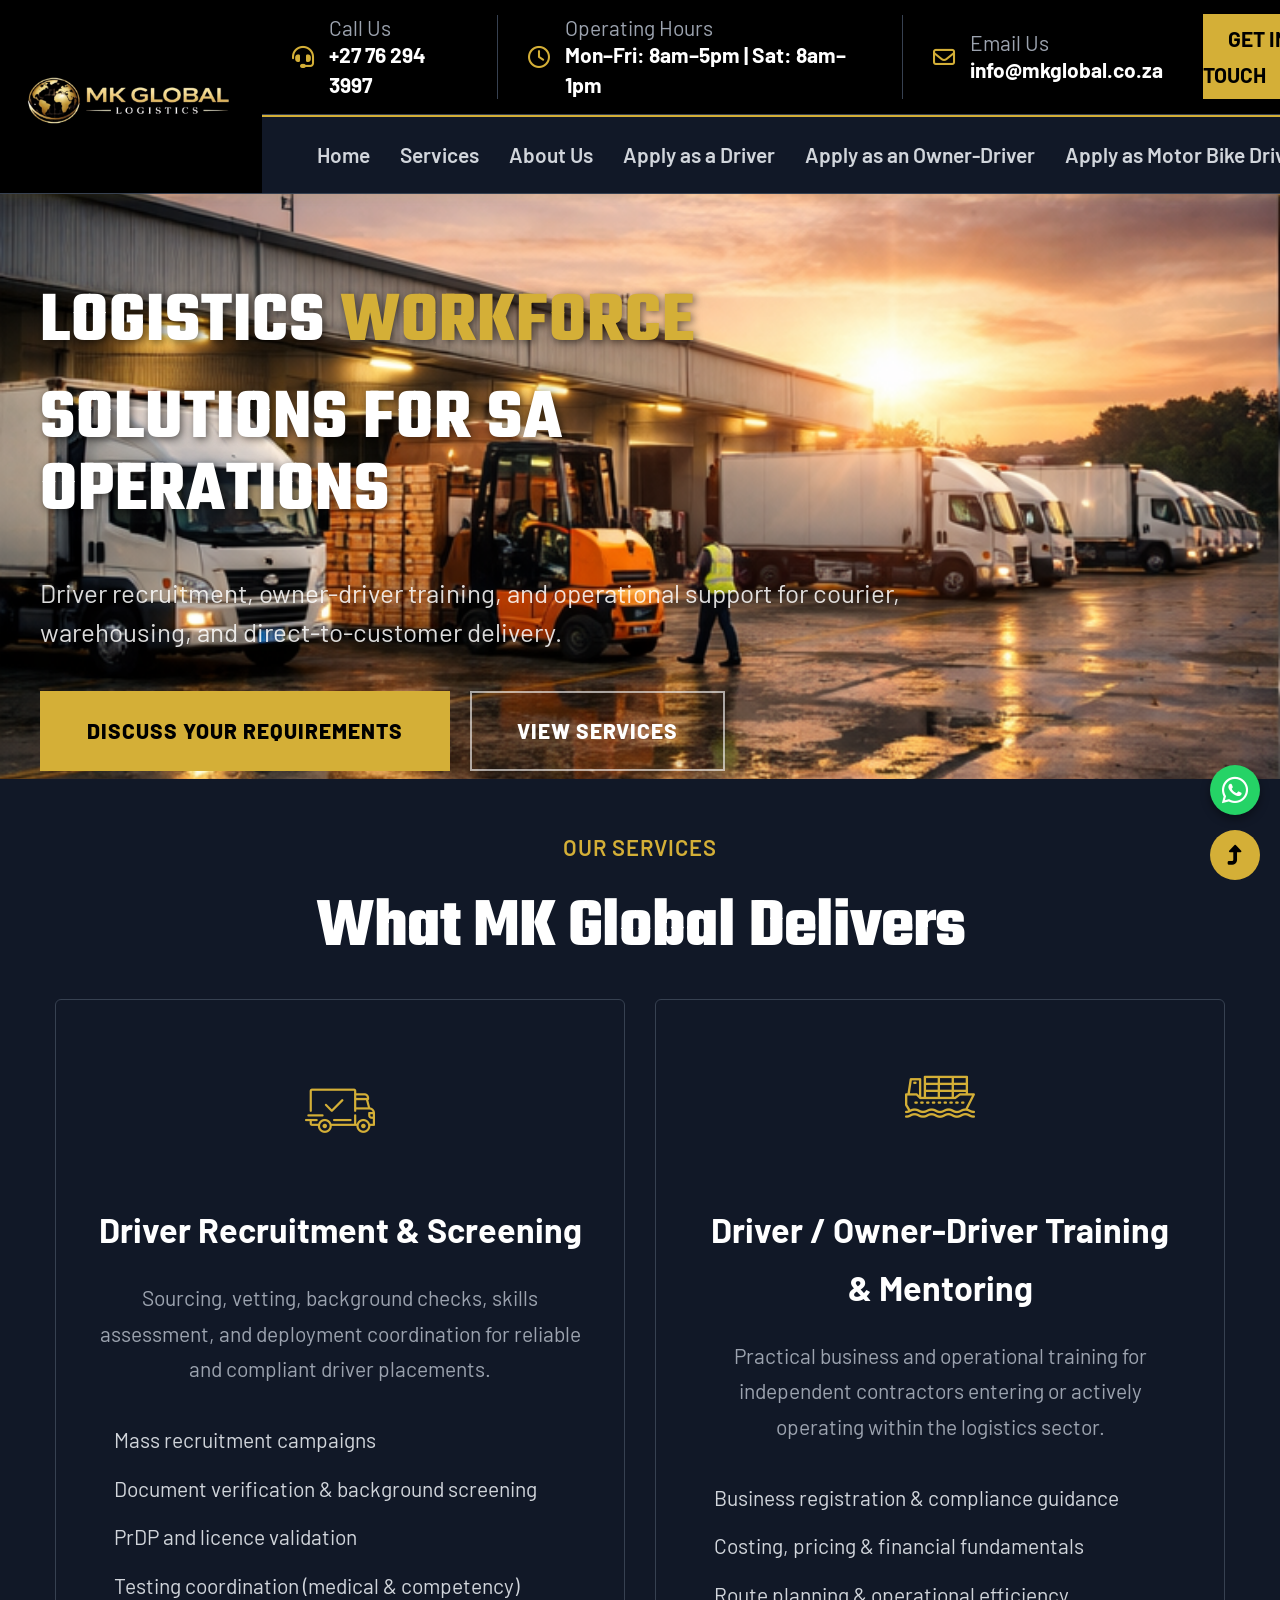
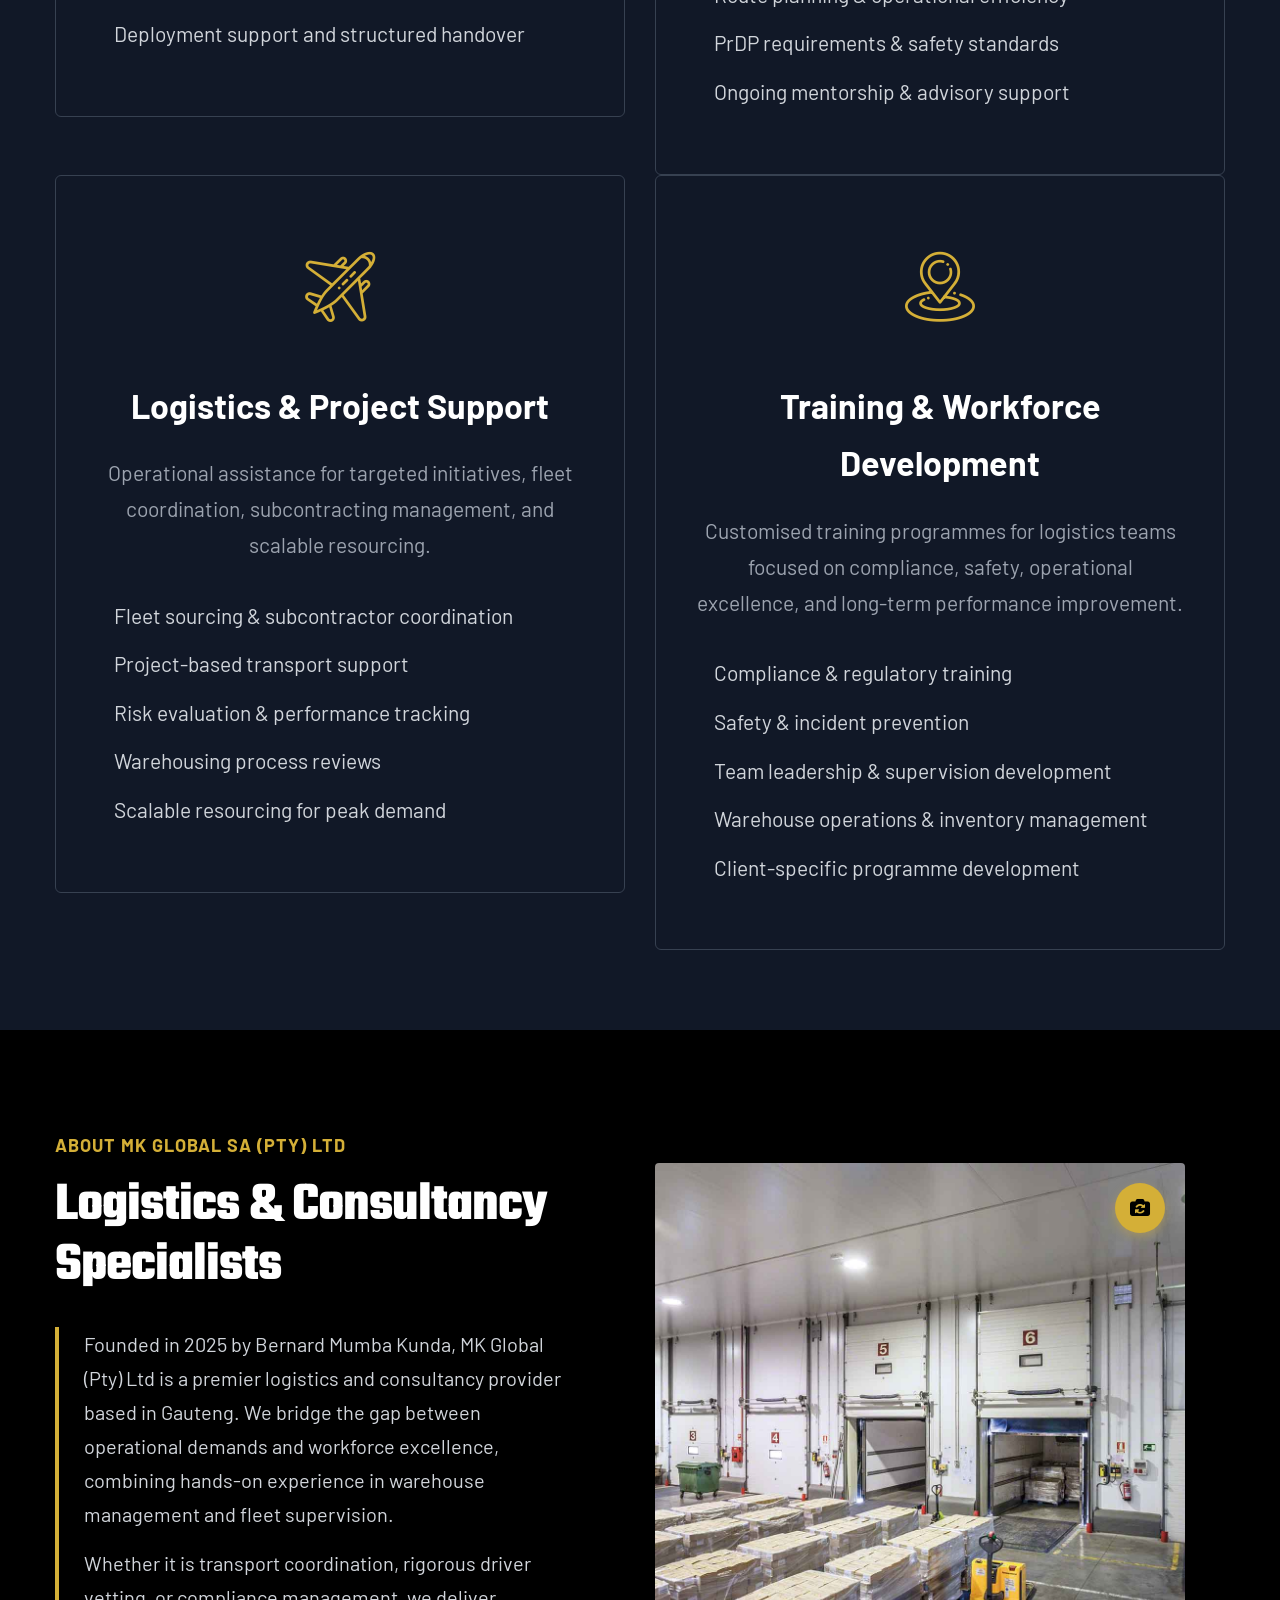
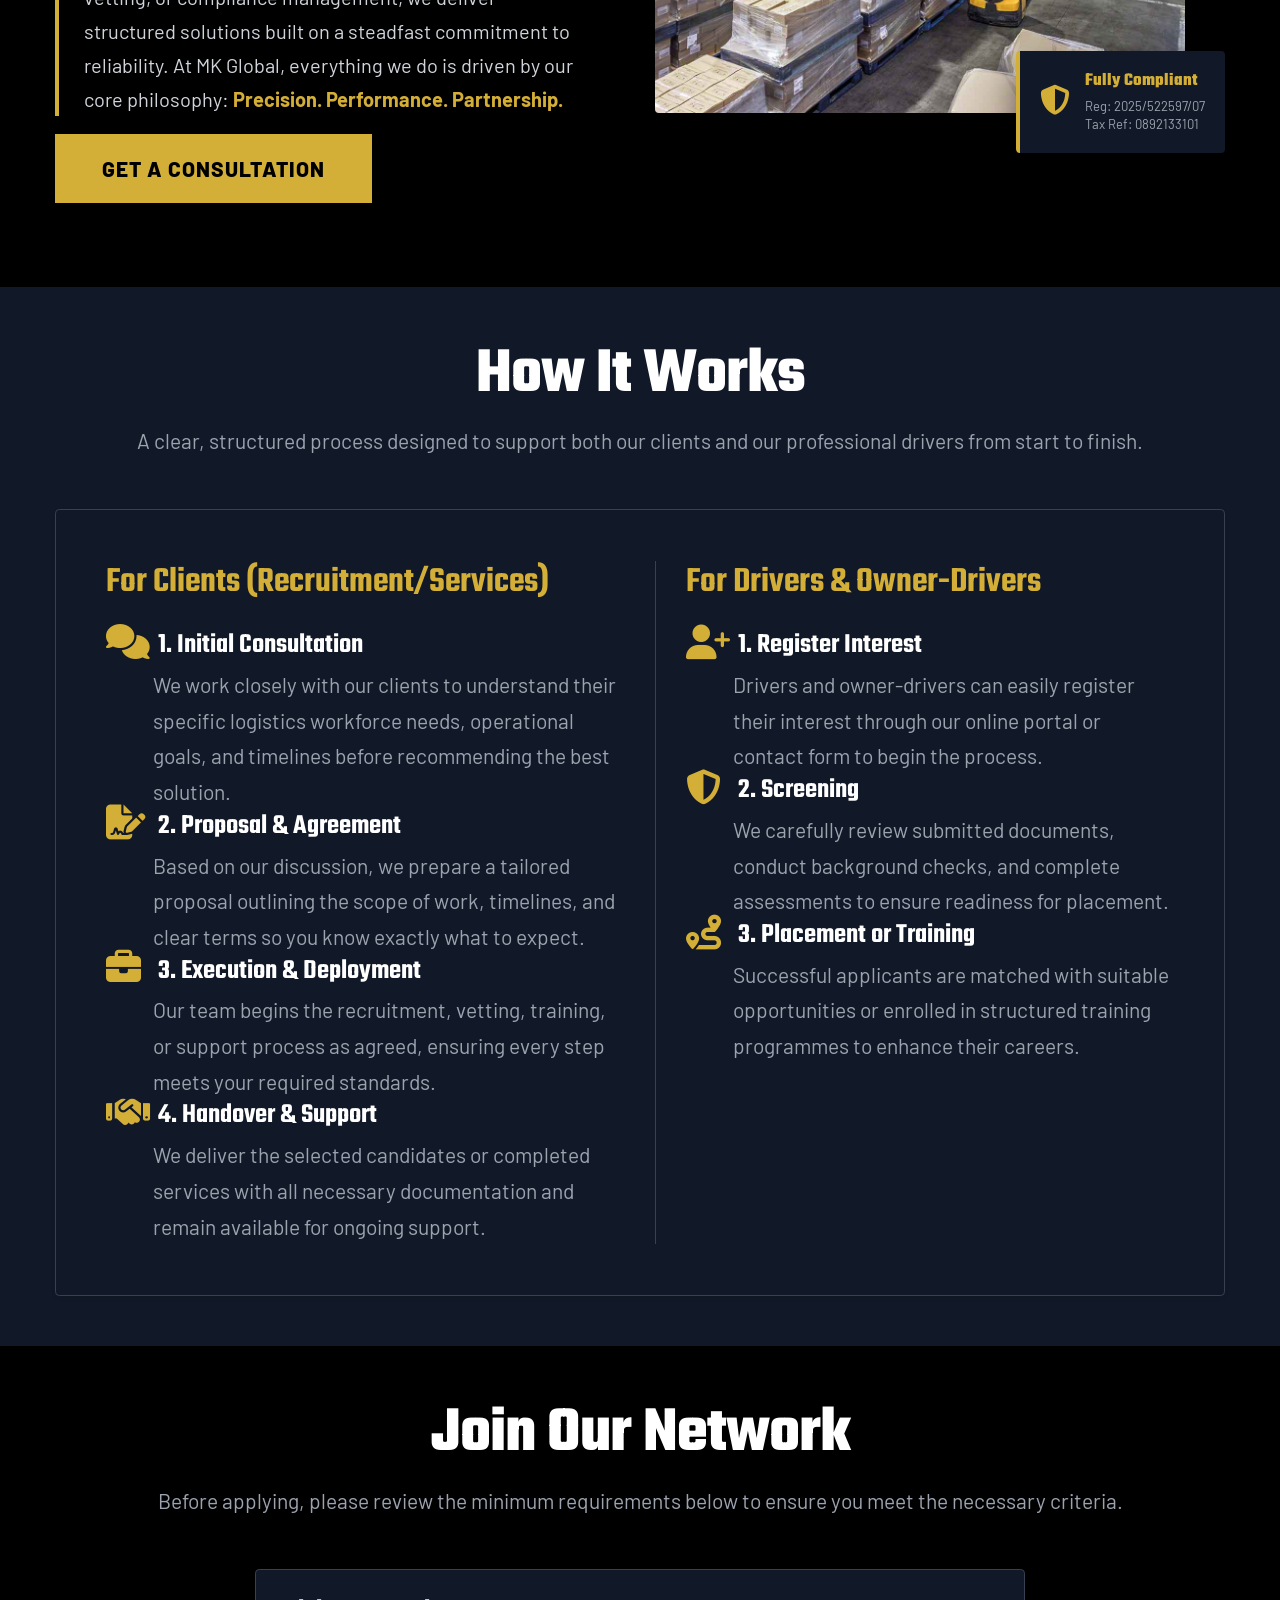
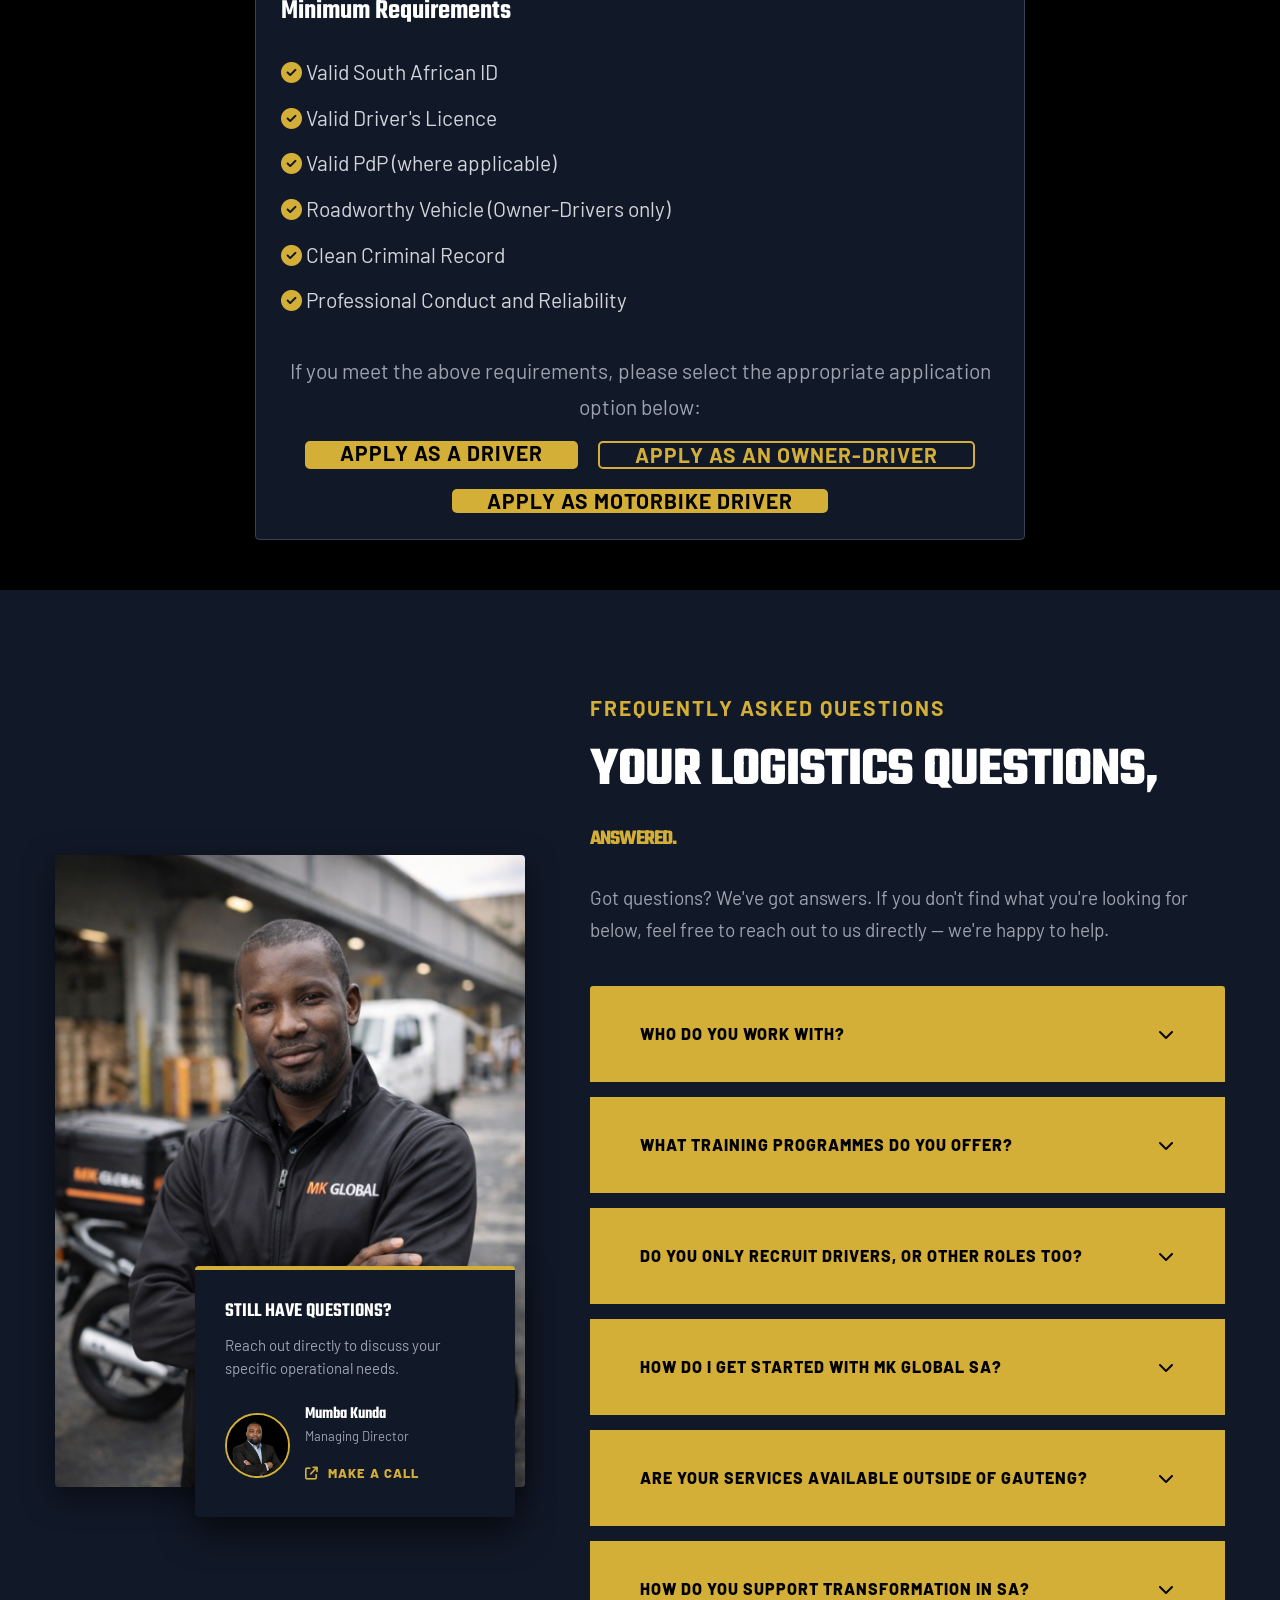
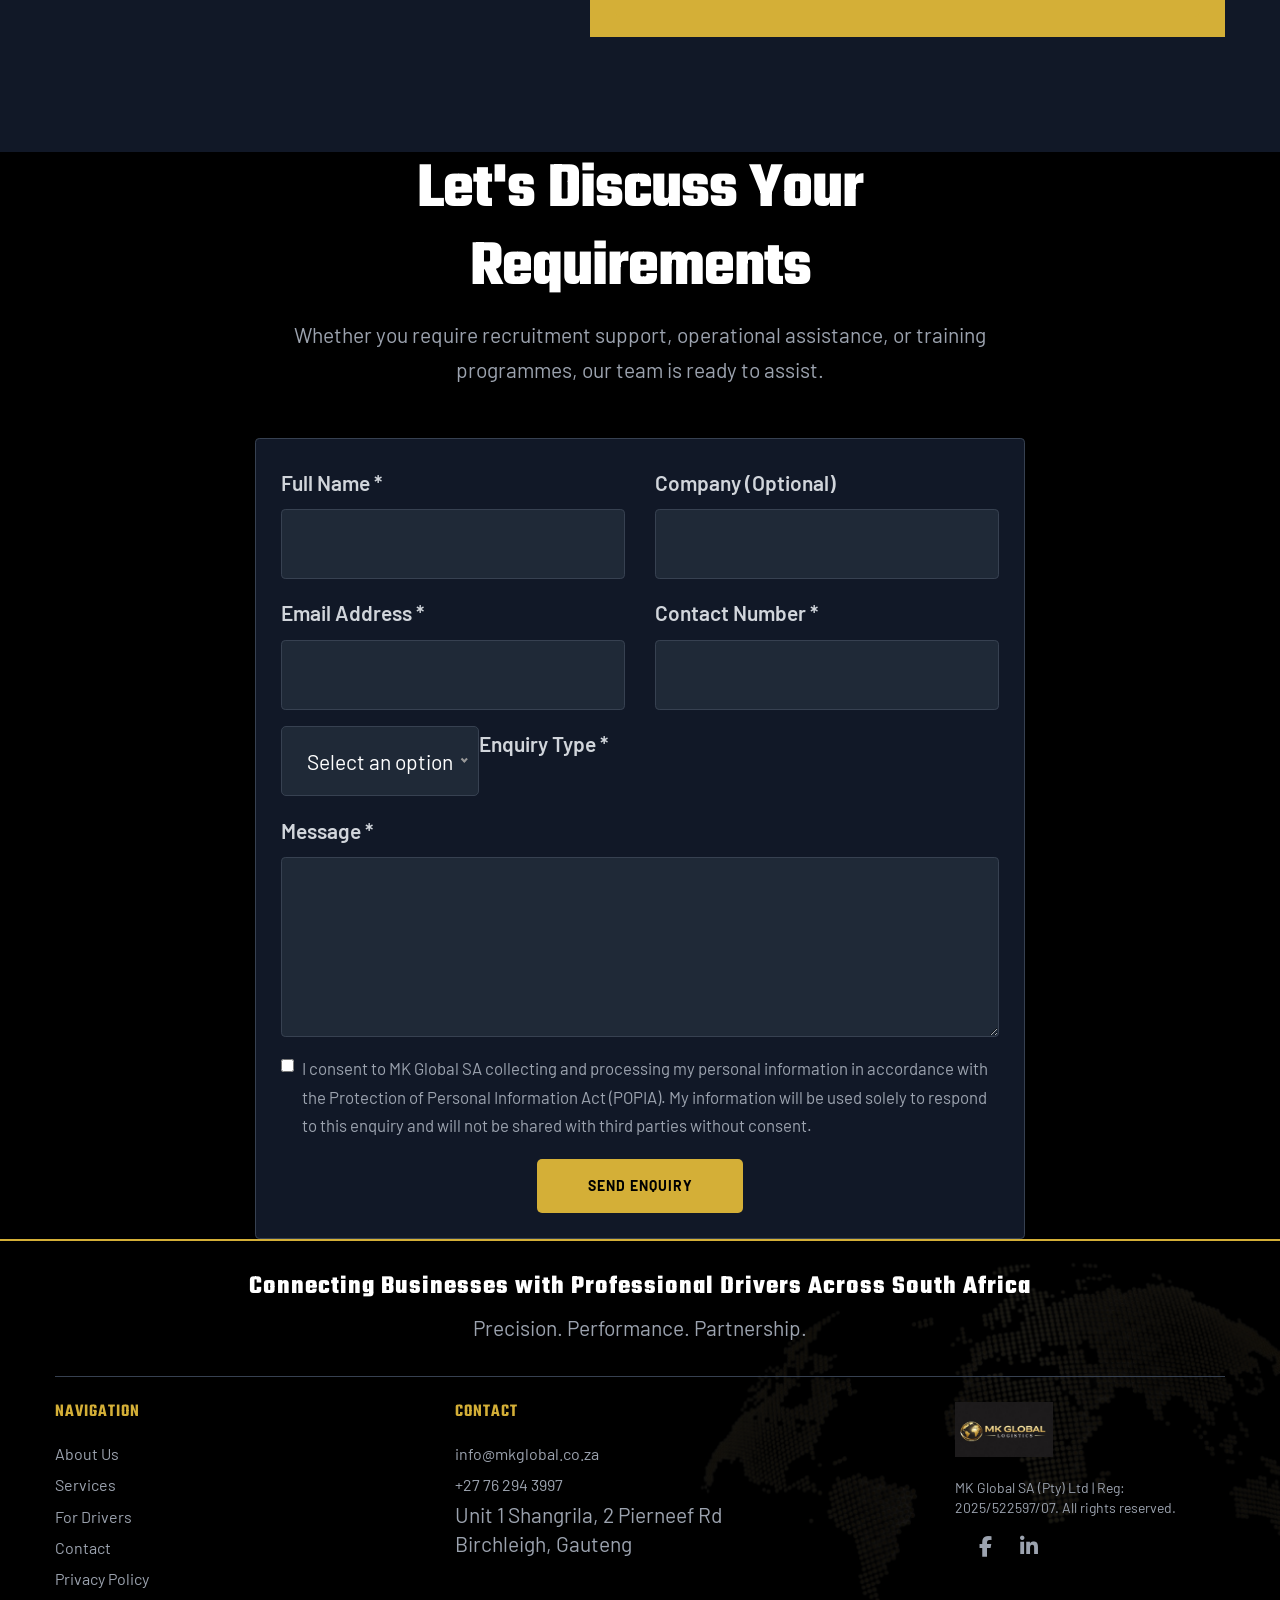
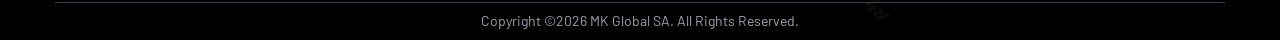
<file: index.html>
<!doctype html>
<html class="no-js" lang="en">
<head>
    <meta charset="utf-8">
    <meta http-equiv="x-ua-compatible" content="ie=edge">
    <title>MK Global SA | Logistics Workforce Solutions</title>
    <meta name="description" content="Driver recruitment, owner-driver training, and logistics support for South African courier, warehousing, and last-mile operations.">
    <meta name="viewport" content="width=device-width, initial-scale=1">
    <link rel="manifest" href="site.webmanifest">
    <link rel="shortcut icon" type="image/x-icon" href="assets/img/logo/MK_GLOBAL_LOGO-removebg.png">

    <link rel="stylesheet" href="assets/css/bootstrap.min.css">
    <link rel="stylesheet" href="assets/css/owl.carousel.min.css">
    <link rel="stylesheet" href="assets/css/slicknav.css">
    <link rel="stylesheet" href="assets/css/flaticon.css">
    <link rel="stylesheet" href="assets/css/animate.min.css">
    <link rel="stylesheet" href="assets/css/magnific-popup.css">
    <link rel="stylesheet" href="assets/css/fontawesome-all.min.css">
    <link rel="stylesheet" href="assets/css/themify-icons.css">
    <link rel="stylesheet" href="assets/css/slick.css">
    <link rel="stylesheet" href="assets/css/nice-select.css">
    <link rel="stylesheet" href="assets/css/style.css">
    <link rel="stylesheet" href="https://cdnjs.cloudflare.com/ajax/libs/font-awesome/6.4.0/css/all.min.css">
</head>
<body>

<!-- ============================================================
     HEADER
     ============================================================ -->
<header>
    <div class="custom-header-wrapper">

        <div class="header-logo-section">
            <a href="index.html" class="logo-link">
                <img src="assets/img/logo/MK_GLOBAL_LOGO-removebg.png" alt="MK Global SA">
            </a>
        </div>

        <div class="header-right-section d-none d-lg-flex">
            <div class="header-top-bar">
                <div class="contact-info-group">
                    <div class="contact-item">
                        <i class="fa-solid fa-headset"></i>
                        <div class="contact-text">
                            <span class="title">Call Us</span>
                            <span class="detail">+27 76 294 3997</span>
                        </div>
                    </div>
                    <div class="contact-item">
                        <i class="fa-regular fa-clock"></i>
                        <div class="contact-text">
                            <span class="title">Operating Hours</span>
                            <span class="detail">Mon–Fri: 8am–5pm | Sat: 8am–1pm</span>
                        </div>
                    </div>
                    <div class="contact-item">
                        <i class="fa-regular fa-envelope"></i>
                        <div class="contact-text">
                            <span class="title">Email Us</span>
                            <span class="detail">info@mkglobal.co.za</span>
                        </div>
                    </div>
                </div>
                <div class="header-action">
                    <a href="#contact" class="header-btn-top">Get In Touch</a>
                </div>
            </div>

            <div class="header-nav-bar">
                <nav class="main-nav">
                    <ul id="navigation">
                        <li><a href="#home">Home</a></li>
                        <li><a href="#services">Services</a></li>
                        <li><a href="#about">About Us</a></li>
                        <li><a href="driver-recruitment.html">Apply as a Driver</a></li>
                        <li><a href="owner-driver.html">Apply as an Owner-Driver</a></li>
                        <li><a href="https://forms.gle/rMXMbihunySNkjAKA">Apply as Motor Bike Driver</a></li>
                    </ul>
                </nav>
                <div class="social-icons-nav">
                    <a href="https://www.facebook.com/share/1N5AhN5qcu/?mibextid=wwXIfr" target="_blank"><i class="fab fa-facebook-f"></i></a>
                    <a href="https://www.linkedin.com/company/mk-global-sa-pty-ltd" target="_blank" title="LinkedIn"><i class="fab fa-linkedin-in"></i></a>
                </div>
            </div>
        </div>

        <div class="col-12 d-block d-lg-none">
            <div class="mobile_menu"></div>
        </div>

    </div>
</header>

<!-- ============================================================
     MAIN
     ============================================================ -->
<main>

    <!-- HERO -->
    <div class="slider-area" id="home">
        <div class="slider-active">
            <div class="single-slider slider-height d-flex align-items-center">
                <div class="container">
                    <div class="row">
                        <div class="hero__caption">
                            <h1 style="font-size: 72px !important; white-space: nowrap;">
                                Logistics <span style="font-size: inherit !important; color: var(--accent-color) !important;">Workforce</span><br>
                                Solutions for SA<br>
                                Operations
                            </h1>
                        </div>
                        <div class="hero-pera" style="padding-top: 10px;">
                            <p style="font-size: 20px; color: rgba(255,255,255,0.9);">
                                Driver recruitment, owner-driver training, and operational support for courier, warehousing, and direct-to-customer delivery.
                            </p>
                        </div>
                        <div class="hero-btns">
                            <a href="#contact" class="btn-hero-primary">Discuss Your Requirements</a>
                            <a href="#services" class="btn-hero-secondary">View Services</a>
                        </div>
                    </div>
                </div>
            </div>
        </div>
    </div>

    <!-- ============================================================
         SERVICES
         ============================================================ -->
    <div class="categories-area section-padding30" id="services" style="background-color: #111827;">
        <div class="container">
            <div class="row">
                <div class="col-lg-12">
                    <div class="section-tittle text-center mb-80">
                        <span>Our Services</span>
                        <h2>What MK Global Delivers</h2>
                    </div>
                </div>
            </div>
            <div class="row">

                <!-- DRIVER RECRUITMENT & SCREENING -->
                <div class="col-lg-6 col-md-6 col-sm-6">
                    <div class="single-cat text-center mb-50">
                        <div class="cat-icon">
                            <span class="flaticon-shipped"></span>
                        </div>
                        <div class="cat-cap">
                            <h5><a href="#">Driver Recruitment & Screening</a></h5>
                            <p>
                                Sourcing, vetting, background checks, skills assessment, and deployment coordination
                                for reliable and compliant driver placements.
                            </p>
                            <ul style="text-align:left; margin-top:15px; padding-left:18px; font-size:14px; color: #D1D5DB;">
                                <li>Mass recruitment campaigns</li>
                                <li>Document verification & background screening</li>
                                <li>PrDP and licence validation</li>
                                <li>Testing coordination (medical & competency)</li>
                                <li>Deployment support and structured handover</li>
                            </ul>
                        </div>
                    </div>
                </div>

                <!-- DRIVER / OWNER-DRIVER TRAINING & MENTORING -->
                <div class="col-lg-6 col-md-6 col-sm-6">
                    <div class="single-cat text-center mb-50">
                        <div class="cat-icon">
                            <span class="flaticon-ship"></span>
                        </div>
                        <div class="cat-cap">
                            <h5><a href="#">Driver / Owner-Driver Training & Mentoring</a></h5>
                            <p>
                                Practical business and operational training for independent contractors entering
                                or actively operating within the logistics sector.
                            </p>
                            <ul style="text-align:left; margin-top:15px; padding-left:18px; font-size:14px; color: #D1D5DB;">
                                <li>Business registration & compliance guidance</li>
                                <li>Costing, pricing & financial fundamentals</li>
                                <li>Route planning & operational efficiency</li>
                                <li>PrDP requirements & safety standards</li>
                                <li>Ongoing mentorship & advisory support</li>
                            </ul>
                        </div>
                    </div>
                </div>

                <!-- LOGISTICS & PROJECT SUPPORT -->
                <div class="col-lg-6 col-md-6 col-sm-6">
                    <div class="single-cat text-center mb-50">
                        <div class="cat-icon">
                            <span class="flaticon-plane"></span>
                        </div>
                        <div class="cat-cap">
                            <h5><a href="#">Logistics & Project Support</a></h5>
                            <p>
                                Operational assistance for targeted initiatives, fleet coordination,
                                subcontracting management, and scalable resourcing.
                            </p>
                            <ul style="text-align:left; margin-top:15px; padding-left:18px; font-size:14px; color: #D1D5DB;">
                                <li>Fleet sourcing & subcontractor coordination</li>
                                <li>Project-based transport support</li>
                                <li>Risk evaluation & performance tracking</li>
                                <li>Warehousing process reviews</li>
                                <li>Scalable resourcing for peak demand</li>
                            </ul>
                        </div>
                    </div>
                </div>

                <!-- TRAINING & WORKFORCE DEVELOPMENT -->
                <div class="col-lg-6 col-md-6 col-sm-6">
                    <div class="single-cat text-center mb-50">
                        <div class="cat-icon">
                            <span class="flaticon-place"></span>
                        </div>
                        <div class="cat-cap">
                            <h5><a href="#">Training & Workforce Development</a></h5>
                            <p>
                                Customised training programmes for logistics teams focused on compliance,
                                safety, operational excellence, and long-term performance improvement.
                            </p>
                            <ul style="text-align:left; margin-top:15px; padding-left:18px; font-size:14px; color: #D1D5DB;">
                                <li>Compliance & regulatory training</li>
                                <li>Safety & incident prevention</li>
                                <li>Team leadership & supervision development</li>
                                <li>Warehouse operations & inventory management</li>
                                <li>Client-specific programme development</li>
                            </ul>
                        </div>
                    </div>
                </div>

            </div>
        </div>
    </div>

    <!-- ============================================================
         ABOUT
         ============================================================ -->
    <section class="about-area section-padding" id="about" style="background-color: #000000;">
        <div class="container">
            <div class="row align-items-center">

                <div class="col-lg-6 col-md-12">
                    <div class="about-caption pr-lg-5">
                        <span class="about-accent-title">About MK Global SA (Pty) Ltd</span>
                        <h2 class="about-main-title">Logistics & Consultancy Specialists</h2>
                        <div class="about-text-box">
                            <p>
                                Founded in 2025 by Bernard Mumba Kunda, MK Global (Pty) Ltd is a premier logistics and consultancy provider based in Gauteng. We bridge the gap between operational demands and workforce excellence, combining hands-on experience in warehouse management and fleet supervision.
                            </p>
                            <p>
                                Whether it is transport coordination, rigorous driver vetting, or compliance management, we deliver structured solutions built on a steadfast commitment to reliability. At MK Global, everything we do is driven by our core philosophy: <strong style="color: var(--accent-color);">Precision. Performance. Partnership.</strong>
                            </p>
                        </div>
                        <div class="about-btn-wrap">
                            <a href="#contact" class="btn-hero-primary">Get a Consultation</a>
                        </div>
                    </div>
                </div>

                <div class="col-lg-6 col-md-12">
                    <div class="about-image-wrapper">
                        <button class="shuffle-btn" onclick="shuffleImage()" title="See Next Image">
                            <i class="fa-solid fa-camera-rotate"></i>
                        </button>
                        <img src="assets/img/Website MK Global/Logistics Interior 1.jpg" alt="MK Global Operations" id="aboutShuffleImg" class="about-main-img">
                        <div class="about-accent-box">
                            <div class="accent-box-icon">
                                <i class="fa-solid fa-shield-halved"></i>
                            </div>
                            <div>
                                <h4 class="mb-1" style="font-size: 18px !important; font-weight: 700 !important; color: var(--accent-color);">Fully Compliant</h4>
                                <p class="mb-0" style="font-size: 13px !important; line-height: 1.4; color: #9CA3AF;">
                                    Reg: 2025/522597/07<br>
                                    Tax Ref: 0892133101
                                </p>
                            </div>
                        </div>
                    </div>
                </div>

            </div>
        </div>

        <script>
            const aboutImages = [
                "assets/img/Website MK Global/Logistics Interior 1.jpg",
                "assets/img/Website MK Global/Road Movement Truck.jpg",
                "assets/img/Website MK Global/MK_Global_Motorbike_Courier.png",
                "assets/img/Website MK Global/MK_Global_Training_Session.png"
            ];
            let currentImgIndex = 0;
            function shuffleImage() {
                const imgElement = document.getElementById("aboutShuffleImg");
                imgElement.style.opacity = 0;
                setTimeout(() => {
                    currentImgIndex = (currentImgIndex + 1) % aboutImages.length;
                    imgElement.src = aboutImages[currentImgIndex];
                    imgElement.style.opacity = 1;
                }, 300);
            }
        </script>
    </section>

    <!-- ============================================================
         HOW IT WORKS
         ============================================================ -->
    <section class="process-section py-5" style="background-color: #111827;">
        <div class="container">

            <div class="text-center mb-5">
                <h2 class="fw-bold" style="color: #FFFFFF;">How It Works</h2>
                <p style="color: #9CA3AF;">
                    A clear, structured process designed to support both our clients and our professional drivers from start to finish.
                </p>
            </div>

            <div class="card shadow-sm border-0" style="background-color: #1F2937; border: 1px solid #374151 !important;">
                <div class="card-body p-4 p-lg-5">
                    <div class="row g-5">

                        <div class="col-lg-6">
                            <h4 class="fw-bold mb-4" style="color: var(--accent-color);">
                                For Clients (Recruitment/Services)
                            </h4>
                            <div class="d-flex flex-column gap-4">

                                <div>
                                    <h5 class="fw-bold mb-1" style="color: #FFFFFF;">
                                        <i class="fa-solid fa-comments fa-lg" style="color: #D4AF37; display: inline-block; width: 35px; text-align: center; margin-right: 12px;"></i>
                                        1. Initial Consultation
                                    </h5>
                                    <p class="mb-0" style="padding-left: 47px; color: #9CA3AF;">We work closely with our clients to understand their specific logistics workforce needs, operational goals, and timelines before recommending the best solution.</p>
                                </div>

                                <div>
                                    <h5 class="fw-bold mb-1" style="color: #FFFFFF;">
                                        <i class="fa-solid fa-file-signature fa-lg" style="color: #D4AF37; display: inline-block; width: 35px; text-align: center; margin-right: 12px;"></i>
                                        2. Proposal & Agreement
                                    </h5>
                                    <p class="mb-0" style="padding-left: 47px; color: #9CA3AF;">Based on our discussion, we prepare a tailored proposal outlining the scope of work, timelines, and clear terms so you know exactly what to expect.</p>
                                </div>

                                <div>
                                    <h5 class="fw-bold mb-1" style="color: #FFFFFF;">
                                        <i class="fa-solid fa-briefcase fa-lg" style="color: #D4AF37; display: inline-block; width: 35px; text-align: center; margin-right: 12px;"></i>
                                        3. Execution & Deployment
                                    </h5>
                                    <p class="mb-0" style="padding-left: 47px; color: #9CA3AF;">Our team begins the recruitment, vetting, training, or support process as agreed, ensuring every step meets your required standards.</p>
                                </div>

                                <div>
                                    <h5 class="fw-bold mb-1" style="color: #FFFFFF;">
                                        <i class="fa-solid fa-handshake fa-lg" style="color: #D4AF37; display: inline-block; width: 35px; text-align: center; margin-right: 12px;"></i>
                                        4. Handover & Support
                                    </h5>
                                    <p class="mb-0" style="padding-left: 47px; color: #9CA3AF;">We deliver the selected candidates or completed services with all necessary documentation and remain available for ongoing support.</p>
                                </div>

                            </div>
                        </div>

                        <div class="col-lg-auto d-none d-lg-flex">
                            <div style="width: 1px; background-color: #374151;"></div>
                        </div>

                        <div class="col-lg">
                            <h4 class="fw-bold mb-4" style="color: var(--accent-color);">
                                For Drivers & Owner-Drivers
                            </h4>
                            <div class="d-flex flex-column gap-4">

                                <div>
                                    <h5 class="fw-bold mb-1" style="color: #FFFFFF;">
                                        <i class="fa-solid fa-user-plus fa-lg" style="color: #D4AF37; display: inline-block; width: 35px; text-align: center; margin-right: 12px;"></i>
                                        1. Register Interest
                                    </h5>
                                    <p class="mb-0" style="padding-left: 47px; color: #9CA3AF;">Drivers and owner-drivers can easily register their interest through our online portal or contact form to begin the process.</p>
                                </div>

                                <div>
                                    <h5 class="fw-bold mb-1" style="color: #FFFFFF;">
                                        <i class="fa-solid fa-shield-halved fa-lg" style="color: #D4AF37; display: inline-block; width: 35px; text-align: center; margin-right: 12px;"></i>
                                        2. Screening
                                    </h5>
                                    <p class="mb-0" style="padding-left: 47px; color: #9CA3AF;">We carefully review submitted documents, conduct background checks, and complete assessments to ensure readiness for placement.</p>
                                </div>

                                <div>
                                    <h5 class="fw-bold mb-1" style="color: #FFFFFF;">
                                        <i class="fa-solid fa-route fa-lg" style="color: #D4AF37; display: inline-block; width: 35px; text-align: center; margin-right: 12px;"></i>
                                        3. Placement or Training
                                    </h5>
                                    <p class="mb-0" style="padding-left: 47px; color: #9CA3AF;">Successful applicants are matched with suitable opportunities or enrolled in structured training programmes to enhance their careers.</p>
                                </div>

                            </div>
                        </div>

                    </div>
                </div>
            </div>

        </div>
    </section>

    <!-- ============================================================
         JOIN OUR NETWORK
         ============================================================ -->
    <section class="join-network py-5" id="join-network" style="background-color: #000000;">
        <div class="container">

            <div class="text-center mb-5">
                <h2 class="fw-bold" style="color: #FFFFFF;">Join Our Network</h2>
                <p style="color: #9CA3AF;">
                    Before applying, please review the minimum requirements below to ensure you meet the necessary criteria.
                </p>
            </div>

            <div class="row justify-content-center">
                <div class="col-lg-8">

                    <div class="card shadow-sm border-0 p-4" style="background-color: #111827; border: 1px solid #374151 !important;">

                        <h5 class="fw-bold mb-4" style="color: #FFFFFF;">Minimum Requirements</h5>

                        <ul class="list-unstyled requirements-list">
                            <li style="color: #D1D5DB; margin-bottom: 10px;">
                                <i class="fa-solid fa-circle-check me-2" style="color: #D4AF37;"></i>
                                Valid South African ID
                            </li>
                            <li style="color: #D1D5DB; margin-bottom: 10px;">
                                <i class="fa-solid fa-circle-check me-2" style="color: #D4AF37;"></i>
                                Valid Driver's Licence
                            </li>
                            <li style="color: #D1D5DB; margin-bottom: 10px;">
                                <i class="fa-solid fa-circle-check me-2" style="color: #D4AF37;"></i>
                                Valid PdP (where applicable)
                            </li>
                            <li style="color: #D1D5DB; margin-bottom: 10px;">
                                <i class="fa-solid fa-circle-check me-2" style="color: #D4AF37;"></i>
                                Roadworthy Vehicle (Owner-Drivers only)
                            </li>
                            <li style="color: #D1D5DB; margin-bottom: 10px;">
                                <i class="fa-solid fa-circle-check me-2" style="color: #D4AF37;"></i>
                                Clean Criminal Record
                            </li>
                            <li style="color: #D1D5DB; margin-bottom: 10px;">
                                <i class="fa-solid fa-circle-check me-2" style="color: #D4AF37;"></i>
                                Professional Conduct and Reliability
                            </li>
                        </ul>

                        <div class="text-center mt-4">
                            <p class="mb-3" style="color: #9CA3AF;">
                                If you meet the above requirements, please select the appropriate application option below:
                            </p>
                            <div class="d-flex justify-content-center flex-wrap" style="gap: 20px;">
                                <a href="driver-recruitment.html"
                                   class="btn"
                                   style="background-color: #D4AF37; color: #000000; border: none; padding: 12px 35px; letter-spacing: 1px; font-weight: 700;">
                                    Apply as a Driver
                                </a>
                                <a href="owner-driver.html"
                                   class="btn"
                                   style="border: 2px solid #D4AF37; color: #D4AF37; background: transparent; padding: 12px 35px; letter-spacing: 1px; font-weight: 700;">
                                    Apply as an Owner-Driver
                                </a>
                                <a href="https://forms.gle/rMXMbihunySNkjAKA"
                                   class="btn"
                                   style="background-color: #D4AF37; color: #000000; border: none; padding: 12px 35px; letter-spacing: 1px; font-weight: 700;">
                                Apply as Motorbike Driver
                                </a>
                            </div>
                        </div>

                    </div>

                </div>
            </div>

        </div>
    </section>

    <!-- ============================================================
         FAQ
         ============================================================ -->
    <section class="faq-area section-padding" style="background-color: #111827;">
        <div class="container">
            <div class="row align-items-center">

                <div class="col-lg-5 mb-5 mb-lg-0">
                    <div class="faq-image-wrapper" style="position: relative; z-index: 1;">

                        <img src="assets/img/Website MK Global/FAQ.jpeg"
                             alt="MK Global Expert"
                             class="main-faq-img"
                             style="width: 100%; border-radius: 4px; box-shadow: 0 10px 30px rgba(0,0,0,0.5);">

                        <div class="expert-box" style="position: absolute; bottom: -30px; right: -30px; background: #000000; padding: 30px; border-radius: 4px; box-shadow: 0 15px 35px rgba(0,0,0,0.7); max-width: 320px; border-top: 4px solid var(--accent-color);">
                            <h4 style="color: #fff; font-size: 20px !important; font-weight: 800; margin-bottom: 10px;">STILL HAVE QUESTIONS?</h4>
                            <p style="color: #9CA3AF; font-size: 15px !important; margin-bottom: 25px; line-height: 1.5;">Reach out directly to discuss your specific operational needs.</p>

                            <div class="expert-profile" style="display: flex; align-items: center; gap: 15px;">
                                <img src="assets/img/Website MK Global/mumba.jpg"
                                     alt="Mumba Kunda"
                                     style="width: 65px; height: 65px; border-radius: 50%; object-fit: cover; border: 2px solid var(--accent-color);">
                                <div>
                                    <h5 style="color: #fff; font-size: 17px !important; margin: 0; font-weight: 700;">Mumba Kunda</h5>
                                    <span style="color: #9CA3AF; font-size: 13px !important; display: block; margin-bottom: 5px;">Managing Director</span>
                                    <a href="tel:+27762943997"
                                       style="color: var(--accent-color); font-size: 13px !important; font-weight: 800; text-transform: uppercase; letter-spacing: 1px; text-decoration: none;">
                                        <i class="fa-solid fa-arrow-up-right-from-square" style="margin-right: 5px;"></i> MAKE A CALL
                                    </a>
                                </div>
                            </div>
                        </div>

                    </div>
                </div>

                <div class="col-lg-7 pl-lg-5">
                    <span style="color: var(--accent-color); font-weight: 700; font-size: 16px; letter-spacing: 2px; text-transform: uppercase; display: block; margin-bottom: 15px;">
                        FREQUENTLY ASKED QUESTIONS
                    </span>

                    <h2 class="wow bounceIn" data-wow-duration="1.5s" data-wow-delay="0.2s"
                        style="color: #ffffff !important; font-size: 55px !important; line-height: 1.1 !important; margin-bottom: 20px; text-transform: uppercase;">
                        Your Logistics Questions, <br><span style="color: var(--accent-color) !important;">Answered.</span>
                    </h2>

                    <p style="color: #9CA3AF; font-size: 19px !important; margin-bottom: 40px;">
                        Got questions? We've got answers. If you don't find what you're looking for below, feel free to reach out to us directly — we're happy to help.
                    </p>

                    <div class="accordion custom-accordion" id="faqAccordion">

                        <div class="card">
                            <div class="card-header" id="headingTwo">
                                <button class="btn btn-link collapsed" type="button" data-toggle="collapse" data-target="#collapseTwo" aria-expanded="false" aria-controls="collapseTwo">
                                    Who do you work with? <i class="fa-solid fa-chevron-down"></i>
                                </button>
                            </div>
                            <div id="collapseTwo" class="collapse" aria-labelledby="headingTwo" data-parent="#faqAccordion">
                                <div class="card-body">
                                    We work with courier and parcel services, warehousing and distribution centres, logistics SMEs, e-commerce platforms, last-mile startups, HR agencies, and corporate fleet managers across South Africa.
                                </div>
                            </div>
                        </div>

                        <div class="card">
                            <div class="card-header" id="headingThree">
                                <button class="btn btn-link collapsed" type="button" data-toggle="collapse" data-target="#collapseThree" aria-expanded="false" aria-controls="collapseThree">
                                    What training programmes do you offer? <i class="fa-solid fa-chevron-down"></i>
                                </button>
                            </div>
                            <div id="collapseThree" class="collapse" aria-labelledby="headingThree" data-parent="#faqAccordion">
                                <div class="card-body">
                                    Our training focuses on real-world logistics skills — things like compliance (including PrDP requirements), safety standards, route planning, basic business and financial management for owner-drivers, and operational efficiency. All programmes are practical and tailored to your team's needs.
                                </div>
                            </div>
                        </div>

                        <div class="card">
                            <div class="card-header" id="headingFour">
                                <button class="btn btn-link collapsed" type="button" data-toggle="collapse" data-target="#collapseFour" aria-expanded="false" aria-controls="collapseFour">
                                    Do you only recruit drivers, or other roles too? <i class="fa-solid fa-chevron-down"></i>
                                </button>
                            </div>
                            <div id="collapseFour" class="collapse" aria-labelledby="headingFour" data-parent="#faqAccordion">
                                <div class="card-body">
                                    Our main focus is driver recruitment and screening, including thorough background checks and skills assessments. We also support broader logistics workforce needs — so feel free to get in touch and tell us what you're looking for.
                                </div>
                            </div>
                        </div>

                        <div class="card">
                            <div class="card-header" id="headingFive">
                                <button class="btn btn-link collapsed" type="button" data-toggle="collapse" data-target="#collapseFive" aria-expanded="false" aria-controls="collapseFive">
                                    How do I get started with MK Global SA? <i class="fa-solid fa-chevron-down"></i>
                                </button>
                            </div>
                            <div id="collapseFive" class="collapse" aria-labelledby="headingFive" data-parent="#faqAccordion">
                                <div class="card-body">
                                    Simply reach out to us directly. You can email us at info@mkglobal.co.za or call  +27 76 294 3997. We'll have a conversation about your needs and put together a solution that works for you.
                                </div>
                            </div>
                        </div>

                        <div class="card">
                            <div class="card-header" id="headingSix">
                                <button class="btn btn-link collapsed" type="button" data-toggle="collapse" data-target="#collapseSix" aria-expanded="false" aria-controls="collapseSix">
                                    Are your services available outside of Gauteng? <i class="fa-solid fa-chevron-down"></i>
                                </button>
                            </div>
                            <div id="collapseSix" class="collapse" aria-labelledby="headingSix" data-parent="#faqAccordion">
                                <div class="card-body">
                                    We're headquartered in Birchleigh, Gauteng, but we support clients across South Africa. Reach out to us and we'll discuss how we can best serve your location and needs.
                                </div>
                            </div>
                        </div>

                        <div class="card">
                            <div class="card-header" id="headingEight">
                                <button class="btn btn-link collapsed" type="button" data-toggle="collapse" data-target="#collapseEight" aria-expanded="false" aria-controls="collapseEight">
                                    How do you support transformation in SA? <i class="fa-solid fa-chevron-down"></i>
                                </button>
                            </div>
                            <div id="collapseEight" class="collapse" aria-labelledby="headingEight" data-parent="#faqAccordion">
                                <div class="card-body">
                                    We're committed to B-BBEE alignment and inclusive practices. This includes plans for youth-focused logistics training programmes, supporting women in transport, promoting environmentally efficient practices, and building a diverse team. We're a new business and proud to be growing alongside South Africa's logistics sector.
                                </div>
                            </div>
                        </div>

                    </div>
                </div>

            </div>
        </div>
    </section>

    <!-- ============================================================
         CONTACT
         ============================================================ -->
    <section class="contact-form-area section-padding40" id="contact" style="background-color: #000000;">
        <div class="container">
            <div class="row justify-content-center">
                <div class="col-lg-8">

                    <div class="text-center mb-5">
                        <h2 class="fw-bold" style="color: #FFFFFF;">Let's Discuss Your Requirements</h2>
                        <p style="color: #9CA3AF;">
                            Whether you require recruitment support, operational assistance, or training programmes,
                            our team is ready to assist.
                        </p>
                    </div>

                    <div class="card shadow-sm border-0" style="background-color: #111827; border: 1px solid #374151 !important;">
                        <div class="card-body p-4">

                            <form action="https://formsubmit.co/info@mkglobal.co.za" method="POST" id="contactForm">

                                <input type="hidden" name="_subject" value="CLIENT ENQUIRY – MK GLOBAL SA">
                                <input type="hidden" name="_captcha" value="false">
                                <input type="hidden" name="_template" value="table">
                                <input type="hidden" name="_next" value="https://www.mkglobal.co.za/thank-you.html">

                                <div class="row">

                                    <div class="col-md-6 mb-3">
                                        <label class="form-label" style="color: #D1D5DB; font-weight: 600;">Full Name *</label>
                                        <input type="text" name="Full Name" class="form-control" required>
                                    </div>

                                    <div class="col-md-6 mb-3">
                                        <label class="form-label" style="color: #D1D5DB; font-weight: 600;">Company (Optional)</label>
                                        <input type="text" name="Company" class="form-control">
                                    </div>

                                    <div class="col-md-6 mb-3">
                                        <label class="form-label" style="color: #D1D5DB; font-weight: 600;">Email Address *</label>
                                        <input type="email" name="Email" class="form-control" required>
                                    </div>

                                    <div class="col-md-6 mb-3">
                                        <label class="form-label" style="color: #D1D5DB; font-weight: 600;">Contact Number *</label>
                                        <input type="text" name="Phone Number" class="form-control" required>
                                    </div>

                                    <div class="col-md-12 mb-3">
                                        <label class="form-label" style="color: #D1D5DB; font-weight: 600;">Enquiry Type *</label>
                                        <select name="Enquiry Type" class="form-control" required>
                                            <option value="">Select an option</option>
                                            <option value="Recruitment Services">Recruitment Services</option>
                                            <option value="Training Programmes">Training Programmes</option>
                                            <option value="Logistics Support">Logistics Support</option>
                                            <option value="Partnership">Partnership</option>
                                            <option value="General Enquiry">General Enquiry</option>
                                        </select>
                                    </div>

                                    <div class="col-md-12 mb-3">
                                        <label class="form-label" style="color: #D1D5DB; font-weight: 600;">Message *</label>
                                        <textarea name="Message" rows="5" class="form-control" required></textarea>
                                    </div>

                                    <div class="col-md-12 mb-3">
                                        <div class="form-check">
                                            <input class="form-check-input" type="checkbox" required>
                                            <label class="form-check-label small" style="color: #9CA3AF;">
                                                I consent to MK Global SA collecting and processing my personal information
                                                in accordance with the Protection of Personal Information Act (POPIA).
                                                My information will be used solely to respond to this enquiry and
                                                will not be shared with third parties without consent.
                                            </label>
                                        </div>
                                    </div>

                                    <div class="col-md-12 text-center">
                                        <button type="submit" class="btn px-5"
                                                style="background-color: #D4AF37; color: #000000; border: none; font-weight: 700;">
                                            Send Enquiry
                                        </button>
                                    </div>

                                </div>
                            </form>

                        </div>
                    </div>

                </div>
            </div>
        </div>
    </section>

</main>

<!-- ============================================================
     FOOTER
     ============================================================ -->
<footer>
    <div class="footer-area" style="
        background-color: #000000;
        border-top: 2px solid #D4AF37;
        position: relative;
        overflow: hidden;
    ">
        <!-- Globe watermark — opacity controlled here -->
        <div style="
            position: absolute;
            right: -5%;
            top: 50%;
            transform: translateY(-50%);
            width: 55%;
            height: 100%;
            background-image: url('assets/img/Website\ MK\ Global/footerGlobe.png');
            background-repeat: no-repeat;
            background-position: center right;
            background-size: contain;
            opacity: 0.12;
            pointer-events: none;
            z-index: 0;
        "></div>
        <div class="container" style="position: relative; z-index: 1;">
            <div class="footer-top footer-padding">

                <div class="text-center mb-5 pb-3" style="border-bottom: 1px solid #374151;">
                    <h2 style="font-size: 22px; font-weight: 600; letter-spacing: 1px; color: #fff;">
                        Connecting Businesses with Professional Drivers Across South Africa
                    </h2>
                    <p style="color: #9CA3AF; font-size: 14px; margin-top: 8px;">
                        Precision. Performance. Partnership.
                    </p>
                </div>

                <div class="row d-flex justify-content-between">

                    <div class="col-xl-2 col-lg-2 col-md-4 col-sm-6">
                        <div class="single-footer-caption mb-50">
                            <div class="footer-tittle">
                                <h4>NAVIGATION</h4>
                                <ul>
                                    <li><a href="#about">About Us</a></li>
                                    <li><a href="#services">Services</a></li>
                                    <li><a href="#join-network">For Drivers</a></li>
                                    <li><a href="#contact">Contact</a></li>
                                    <li><a href="privacy-policy.html">Privacy Policy</a></li>
                                </ul>
                            </div>
                        </div>
                    </div>

                    <div class="col-xl-3 col-lg-3 col-md-4 col-sm-6">
                        <div class="single-footer-caption mb-50">
                            <div class="footer-tittle">
                                <h4>CONTACT</h4>
                                <ul>
                                    <li><a href="mailto:info@mkglobal.co.za">info@mkglobal.co.za</a></li>
                                    <li><a href="tel:+27762943997">+27 76 294 3997</a></li>
                                    <li a style="color: #9CA3AF; font-size: inherit;">Unit 1 Shangrila, 2 Pierneef Rd</li>
                                    <li a style="color: #9CA3AF; font-size: inherit;">Birchleigh, Gauteng</li>
                                </ul>
                            </div>
                        </div>
                    </div>

                    <div class="col-xl-3 col-lg-4 col-md-5 col-sm-6">
                        <div class="single-footer-caption mb-50">
                            <div class="footer-logo mb-3">
                                <a href="index.html">
                                    <img src="assets/img/logo/MK GLOBAL LOGO.jpeg" alt="MK Global SA" style="max-height: 90px;">
                                </a>
                            </div>
                            <div class="footer-tittle">
                                <div class="footer-pera">
                                    <p class="info1">MK Global SA (Pty) Ltd | Reg: 2025/522597/07. All rights reserved.</p>
                                </div>
                            </div>
                            <div class="footer-social">
                                <a href="https://www.facebook.com/share/1N5AhN5qcu/?mibextid=wwXIfr" target="_blank" rel="noopener noreferrer">
                                    <i class="fab fa-facebook-f"></i>
                                </a>
                                <a href="https://www.linkedin.com/company/mk-global-sa-pty-ltd" target="_blank" title="LinkedIn">
                                    <i class="fab fa-linkedin-in"></i>
                                </a>
                            </div>
                        </div>
                    </div>

                </div>
            </div>

            <div class="footer-bottom" style="border-top: 1px solid #374151;">
                <div class="row d-flex align-items-center">
                    <div class="col-lg-12">
                        <div class="footer-copy-right text-center">
                            <p style="color: #9CA3AF;">
                                Copyright &copy;<script>document.write(new Date().getFullYear());</script> MK Global SA. All Rights Reserved.
                            </p>
                        </div>
                    </div>
                </div>
            </div>

        </div>
    </div>
</footer>

<!-- WHATSAPP FLOAT -->
<a href="https://wa.me/27836802141" class="whatsapp-float" target="_blank" rel="noopener noreferrer">
    <i class="fa-brands fa-whatsapp"></i>
</a>

<!-- BACK TO TOP -->
<div id="back-top">
    <a title="Go to Top" href="#"><i class="fas fa-level-up-alt"></i></a>
</div>

<!-- SCRIPTS -->
<script src="./assets/js/vendor/modernizr-3.5.0.min.js"></script>
<script src="./assets/js/vendor/jquery-1.12.4.min.js"></script>
<script src="./assets/js/popper.min.js"></script>
<script src="./assets/js/bootstrap.min.js"></script>
<script src="./assets/js/jquery.slicknav.min.js"></script>
<script src="./assets/js/owl.carousel.min.js"></script>
<script src="./assets/js/slick.min.js"></script>
<script src="./assets/js/wow.min.js"></script>
<script src="./assets/js/animated.headline.js"></script>
<script src="./assets/js/jquery.magnific-popup.js"></script>
<script src="./assets/js/jquery.nice-select.min.js"></script>
<script src="./assets/js/jquery.sticky.js"></script>
<script src="./assets/js/contact.js"></script>
<script src="./assets/js/jquery.form.js"></script>
<script src="./assets/js/jquery.validate.min.js"></script>
<script src="./assets/js/mail-script.js"></script>
<script src="./assets/js/jquery.ajaxchimp.min.js"></script>
<script src="./assets/js/plugins.js"></script>
<script src="./assets/js/main.js"></script>
<script src="https://cdn.jsdelivr.net/npm/bootstrap@5.3.2/dist/js/bootstrap.bundle.min.js"></script>

</body>
</html>
</file>
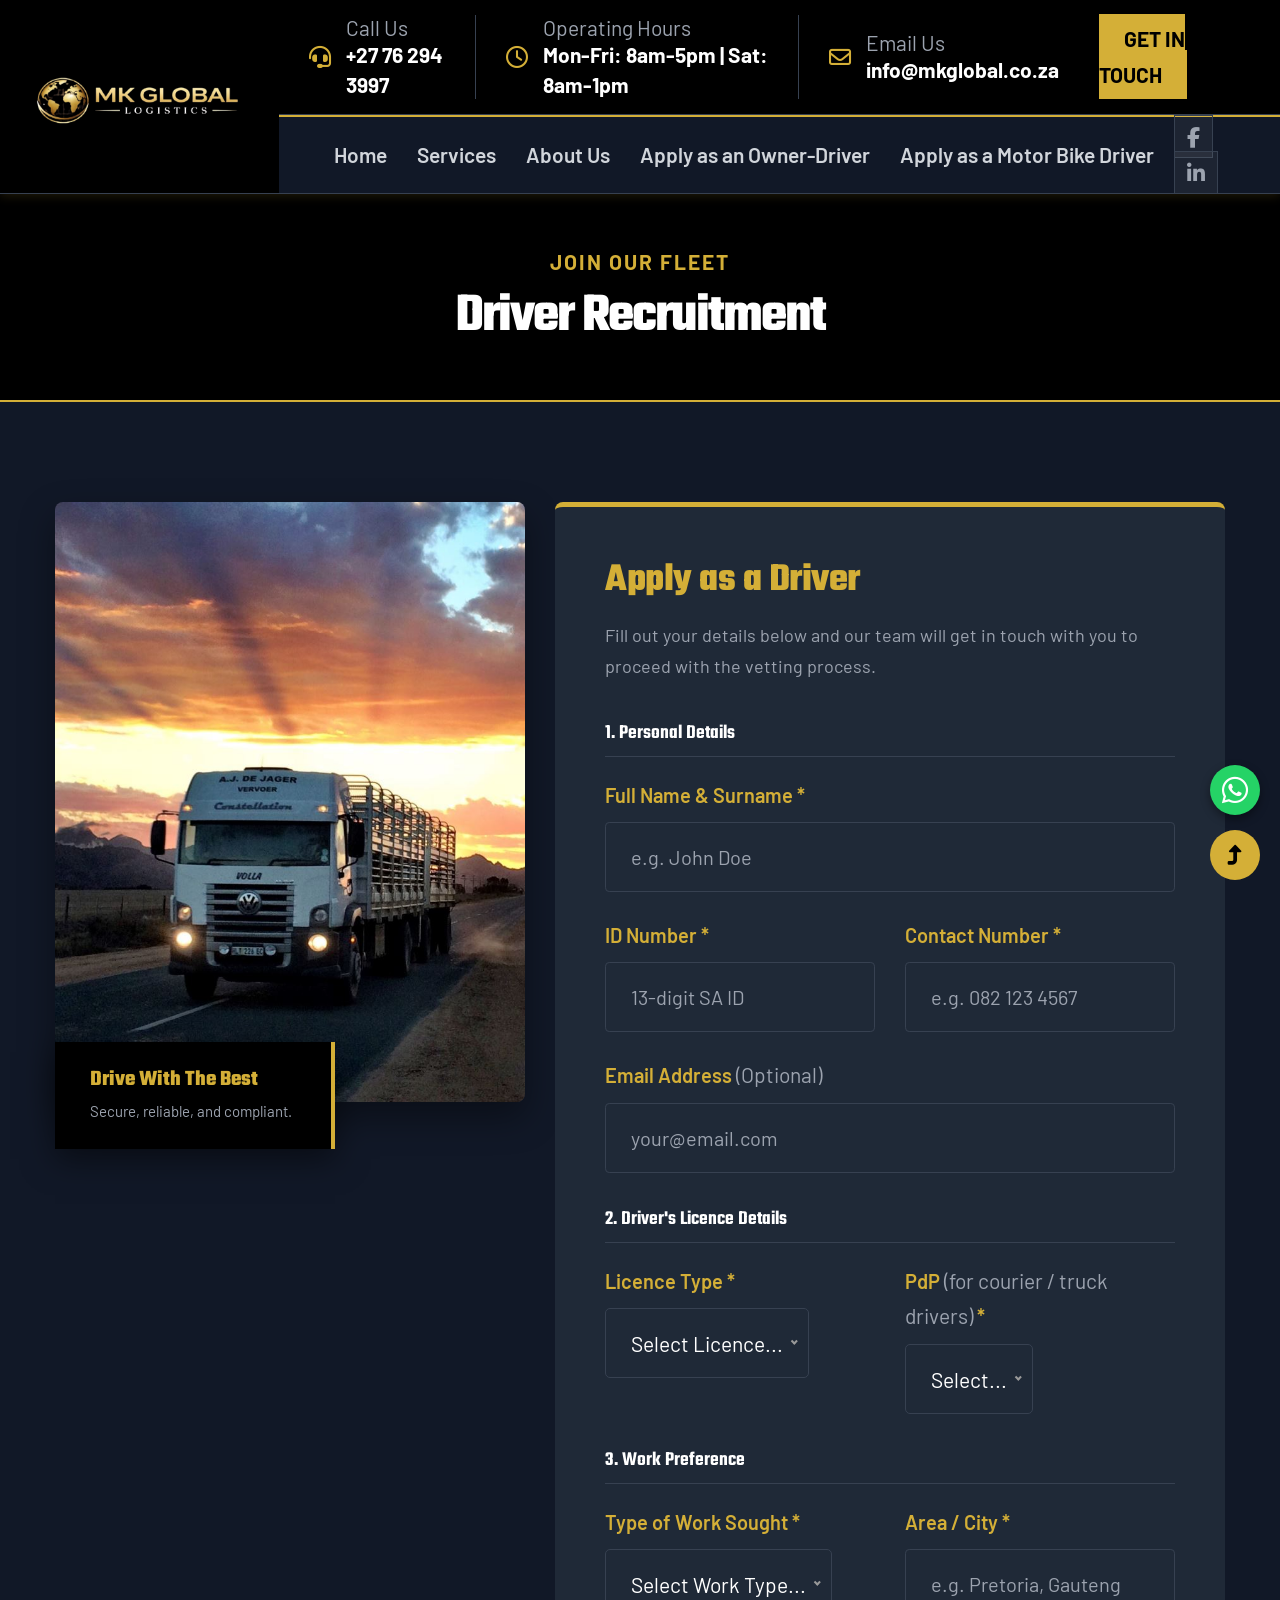
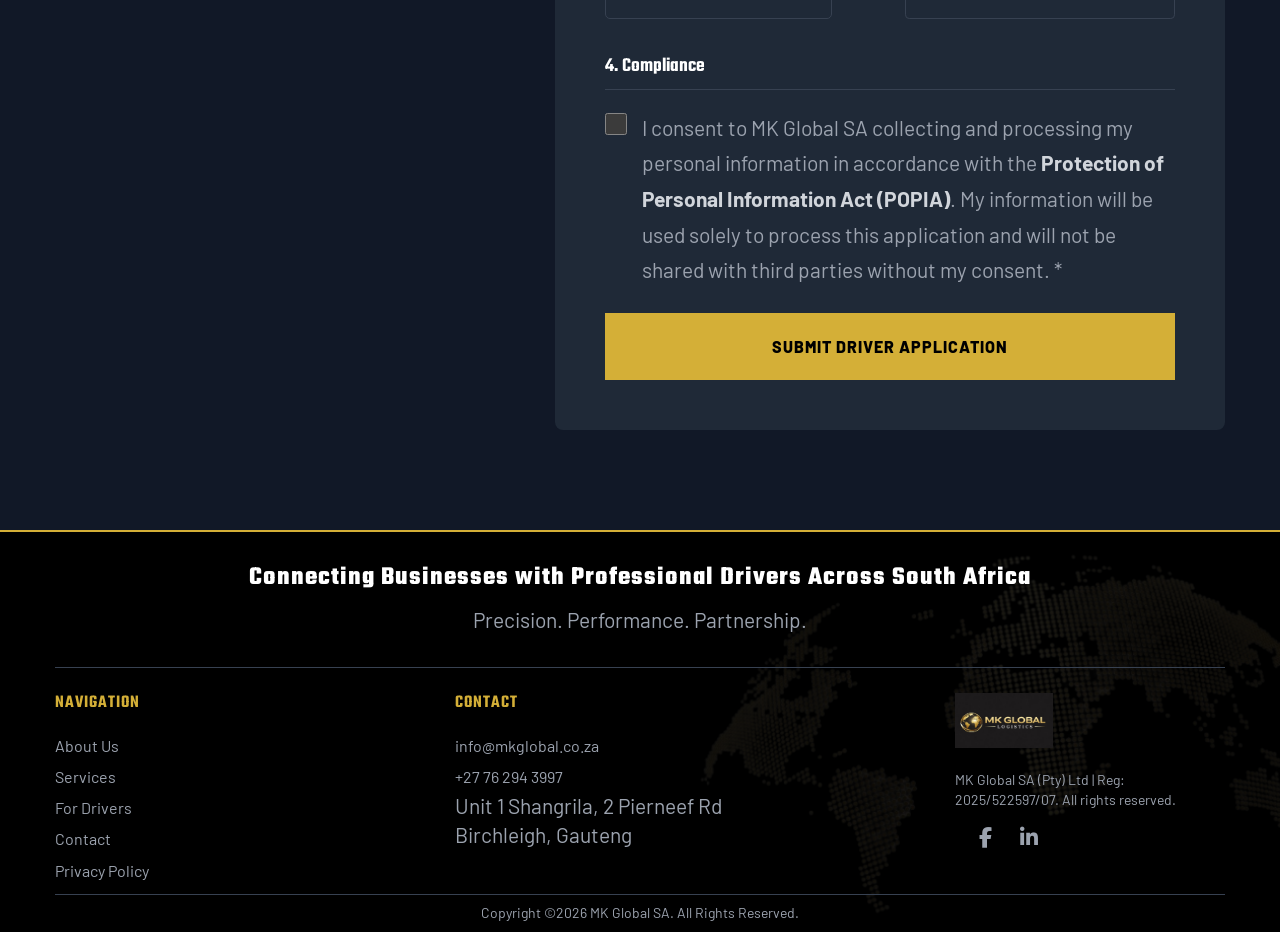
<file: driver-recruitment.html>
<!doctype html>
<html class="no-js" lang="en">
<head>
    <meta charset="utf-8">
    <meta http-equiv="x-ua-compatible" content="ie=edge">
    <title>Driver Recruitment | MK Global SA</title>
    <meta name="description" content="Apply as a Driver with MK Global SA.">
    <meta name="viewport" content="width=device-width, initial-scale=1">
    <meta name="color-scheme" content="dark">
    <link rel="manifest" href="site.webmanifest">
    <link rel="shortcut icon" type="image/x-icon" href="assets/img/logo/MK_GLOBAL_LOGO-removebg.png">

    <link rel="stylesheet" href="assets/css/bootstrap.min.css">
    <link rel="stylesheet" href="assets/css/owl.carousel.min.css">
    <link rel="stylesheet" href="assets/css/slicknav.css">
    <link rel="stylesheet" href="assets/css/flaticon.css">
    <link rel="stylesheet" href="assets/css/animate.min.css">
    <link rel="stylesheet" href="assets/css/magnific-popup.css">
    <link rel="stylesheet" href="assets/css/fontawesome-all.min.css">
    <link rel="stylesheet" href="assets/css/themify-icons.css">
    <link rel="stylesheet" href="assets/css/slick.css">
    <link rel="stylesheet" href="assets/css/nice-select.css">
    <link rel="stylesheet" href="https://cdnjs.cloudflare.com/ajax/libs/font-awesome/6.4.0/css/all.min.css">
    <link rel="stylesheet" href="assets/css/style.css">
</head>
<body>

<!-- HEADER -->
<header>
    <div class="custom-header-wrapper">
        <div class="header-logo-section">
            <a href="index.html" class="logo-link">
                <img src="assets/img/logo/MK_GLOBAL_LOGO-removebg.png" alt="MK Global SA">
            </a>
        </div>

        <div class="header-right-section d-none d-lg-flex">
            <div class="header-top-bar">
                <div class="contact-info-group">
                    <div class="contact-item">
                        <i class="fa-solid fa-headset"></i>
                        <div class="contact-text">
                            <span class="title">Call Us</span>
                            <span class="detail">+27 76 294 3997</span>
                        </div>
                    </div>
                    <div class="contact-item">
                        <i class="fa-regular fa-clock"></i>
                        <div class="contact-text">
                            <span class="title">Operating Hours</span>
                            <span class="detail">Mon-Fri: 8am-5pm | Sat: 8am-1pm</span>
                        </div>
                    </div>
                    <div class="contact-item">
                        <i class="fa-regular fa-envelope"></i>
                        <div class="contact-text">
                            <span class="title">Email Us</span>
                            <span class="detail">info@mkglobal.co.za</span>
                        </div>
                    </div>
                </div>
                <div class="header-action">
                    <a href="index.html#contact" class="header-btn-top">Get In Touch</a>
                </div>
            </div>

            <div class="header-nav-bar">
                <nav class="main-nav">
                    <ul id="navigation">
                        <li><a href="index.html#home">Home</a></li>
                        <li><a href="index.html#services">Services</a></li>
                        <li><a href="index.html#about">About Us</a></li>
                        
                        <li><a href="owner-driver.html">Apply as an Owner-Driver</a></li>
                        <li><a href="https://forms.gle/rMXMbihunySNkjAKA">Apply as a Motor Bike Driver</a></li>
                    </ul>
                </nav>
                <div class="social-icons-nav">
                    <a href="https://www.facebook.com/share/1N5AhN5qcu/?mibextid=wwXIfr" target="_blank"><i class="fab fa-facebook-f"></i></a>
                    <a href="https://www.linkedin.com/company/mk-global-sa-pty-ltd" target="_blank"><i class="fab fa-linkedin-in"></i></a>
                </div>
            </div>
        </div>

        <div class="col-12 d-block d-lg-none" style="padding: 20px;">
            <div class="mobile_menu"></div>
        </div>
    </div>
</header>

<main>

    <!-- PAGE BANNER -->
    <section style="padding: 50px 0; background-color: #000000; border-bottom: 2px solid #D4AF37;">
        <div class="container text-center">
            <span style="color: #D4AF37; font-weight: 700; font-size: 18px; letter-spacing: 2px; text-transform: uppercase; display: block; margin-bottom: 5px;">
                Join Our Fleet
            </span>
            <h1 style="color: #ffffff !important; font-size: 55px !important; margin-bottom: 0;">Driver Recruitment</h1>
        </div>
    </section>

    <!-- FORM SECTION -->
    <section class="section-padding" style="background-color: #111827;">
        <div class="container">
            <div class="row">

                <!-- LEFT: IMAGE -->
                <div class="col-lg-5 mb-5 mb-lg-0">
                    <div style="position: sticky; top: 120px;">

                        <img src="assets/img/Website MK Global/Road Movement Truck.jpg"
                             alt="MK Global Driver"
                             style="width: 100%; height: 600px; object-fit: cover; border-radius: 8px; box-shadow: 0 15px 35px rgba(0,0,0,0.4);">

                        <div style="
                            background: #000000;
                            border-right: 4px solid #D4AF37;
                            padding: 25px 35px;
                            margin-top: -60px;
                            position: relative;
                            z-index: 2;
                            max-width: 280px;
                            box-shadow: 0 10px 30px rgba(0,0,0,0.5);
                        ">
                            <h4 style="font-size: 22px !important; font-weight: 800 !important; color: #D4AF37; margin: 0 0 5px 0;">Drive With The Best</h4>
                            <p style="font-size: 15px !important; color: #9CA3AF; margin: 0;">Secure, reliable, and compliant.</p>
                        </div>

                    </div>
                </div>

                <!-- RIGHT: FORM -->
                <div class="col-lg-7">
                    <div style="background-color: #1F2937; border-radius: 8px; padding: 50px; border-top: 5px solid #D4AF37;">

                        <h3 style="font-size: 40px !important; color: #D4AF37; margin-bottom: 15px;">Apply as a Driver</h3>
                        <p style="color: #9CA3AF; margin-bottom: 40px; font-size: 18px !important;">
                            Fill out your details below and our team will get in touch with you to proceed with the vetting process.
                        </p>

                        <form action="https://formsubmit.co/info@mkglobal.co.za" method="POST">

                            <input type="hidden" name="_subject" value="NEW DRIVER APPLICATION – MK GLOBAL SA">
                            <input type="hidden" name="_captcha" value="false">
                            <input type="hidden" name="_template" value="table">
                            <input type="hidden" name="_next" value="https://www.mkglobal.co.za/thank-you.html">

                            <!-- ── 1. PERSONAL DETAILS ── -->
                            <h4 style="font-size: 20px !important; color: #FFFFFF; margin-bottom: 20px; border-bottom: 1px solid #374151; padding-bottom: 10px;">
                                1. Personal Details
                            </h4>

                            <div class="row">

                                <div class="col-md-12 form-group mb-4">
                                    <label class="form-label" style="color: #D4AF37; font-weight: 600;">Full Name & Surname *</label>
                                    <input type="text" name="Full Name" class="form-control" placeholder="e.g. John Doe" required>
                                </div>

                                <div class="col-md-6 form-group mb-4">
                                    <label class="form-label" style="color: #D4AF37; font-weight: 600;">ID Number *</label>
                                    <input type="text" name="ID Number" class="form-control" placeholder="13-digit SA ID" required>
                                </div>

                                <div class="col-md-6 form-group mb-4">
                                    <label class="form-label" style="color: #D4AF37; font-weight: 600;">Contact Number *</label>
                                    <input type="tel" name="Contact Number" class="form-control" placeholder="e.g. 082 123 4567" required>
                                </div>

                                <div class="col-md-12 form-group mb-4">
                                    <label class="form-label" style="color: #D4AF37; font-weight: 600;">Email Address <span style="font-weight: 400; color: #9CA3AF;">(Optional)</span></label>
                                    <input type="email" name="Email Address" class="form-control" placeholder="your@email.com">
                                </div>

                            </div>

                            <!-- ── 2. DRIVER'S LICENCE DETAILS ── -->
                            <h4 style="font-size: 20px !important; color: #FFFFFF; margin-top: 10px; margin-bottom: 20px; border-bottom: 1px solid #374151; padding-bottom: 10px;">
                                2. Driver's Licence Details
                            </h4>

                            <div class="row">

                                <div class="col-md-6 form-group mb-4">
                                    <label class="form-label" style="color: #D4AF37; font-weight: 600;">Licence Type *</label>
                                    <select name="Licence Type" class="form-control" style="appearance: auto;" required>
                                        <option value="" disabled selected>Select Licence...</option>
                                        <option value="A / A1 (Motorbike)">A / A1 (Motorbike)</option>
                                        <option value="Code 08">Code 08</option>
                                        <option value="Code 10">Code 10</option>
                                        <option value="Code 14">Code 14</option>
                                    
                                    </select>
                                </div>

                                <div class="col-md-6 form-group mb-4">
                                    <label class="form-label" style="color: #D4AF37; font-weight: 600;">PdP <span style="font-weight: 400; color: #9CA3AF; font-size: 13px;">(for courier / truck drivers)</span> *</label>
                                    <select name="PdP Status" class="form-control" style="appearance: auto;" required>
                                        <option value="" disabled selected>Select...</option>
                                        <option value="Yes">Yes</option>
                                        <option value="No">No</option>
                                        <option value="In Progress">In Progress</option>
                                    </select>
                                </div>

                            </div>

                            <!-- ── 3. WORK PREFERENCE ── -->
                            <h4 style="font-size: 20px !important; color: #FFFFFF; margin-top: 10px; margin-bottom: 20px; border-bottom: 1px solid #374151; padding-bottom: 10px;">
                                3. Work Preference
                            </h4>

                            <div class="row">

                                <div class="col-md-6 form-group mb-4">
                                    <label class="form-label" style="color: #D4AF37; font-weight: 600;">Type of Work Sought *</label>
                                    <select name="Type of Work Sought" class="form-control" style="appearance: auto;" required>
                                        <option value="" disabled selected>Select Work Type...</option>
                                        <option value="Salaried">Salaried</option>
                                        <option value="Gig / Contract (Uber Moto / Uber Parcel Delivery)">Gig / Contract (Uber Moto / Uber Parcel Delivery)</option>
                                    </select>
                                </div>

                                <div class="col-md-6 form-group mb-4">
                                    <label class="form-label" style="color: #D4AF37; font-weight: 600;">Area / City *</label>
                                    <input type="text" name="Area / City" class="form-control" placeholder="e.g. Pretoria, Gauteng" required>
                                </div>

                            </div>

                            <!-- ── 4. COMPLIANCE ── -->
                            <h4 style="font-size: 20px !important; color: #FFFFFF; margin-top: 10px; margin-bottom: 20px; border-bottom: 1px solid #374151; padding-bottom: 10px;">
                                4. Compliance
                            </h4>

                            <div class="form-group mb-4">
                                <label style="display: flex; align-items: flex-start; gap: 15px; font-weight: 400; font-size: 15px !important; color: #9CA3AF;">
                                    <input type="checkbox" required style="width: 22px; height: 22px; margin-top: 3px; accent-color: #D4AF37; flex-shrink: 0;">
                                    <span>
                                        I consent to MK Global SA collecting and processing my personal information in accordance with the
                                        <strong style="color: #D1D5DB;">Protection of Personal Information Act (POPIA)</strong>.
                                        My information will be used solely to process this application and will not be shared with third parties without my consent. *
                                    </span>
                                </label>
                            </div>

                            <button type="submit" class="btn-hero-primary w-100 mt-2" style="border: none; cursor: pointer; display: block; text-align: center; font-size: 16px !important;">
                                Submit Driver Application
                            </button>

                        </form>
                    </div>
                </div>

            </div>
        </div>
    </section>

</main>

<!-- ============================================================
     FOOTER
     ============================================================ -->
<footer>
    <div class="footer-area" style="
        background-color: #000000;
        border-top: 2px solid #D4AF37;
        position: relative;
        overflow: hidden;
    ">
        <!-- Globe watermark — opacity controlled here -->
        <div style="
            position: absolute;
            right: -5%;
            top: 50%;
            transform: translateY(-50%);
            width: 55%;
            height: 100%;
            background-image: url('assets/img/Website\ MK\ Global/footerGlobe.png');
            background-repeat: no-repeat;
            background-position: center right;
            background-size: contain;
            opacity: 0.12;
            pointer-events: none;
            z-index: 0;
        "></div>
        <div class="container" style="position: relative; z-index: 1;">
            <div class="footer-top footer-padding">

                <div class="text-center mb-5 pb-3" style="border-bottom: 1px solid #374151;">
                    <h2 style="font-size: 22px; font-weight: 600; letter-spacing: 1px; color: #fff;">
                        Connecting Businesses with Professional Drivers Across South Africa
                    </h2>
                    <p style="color: #9CA3AF; font-size: 14px; margin-top: 8px;">
                        Precision. Performance. Partnership.
                    </p>
                </div>

                <div class="row d-flex justify-content-between">

                    <div class="col-xl-2 col-lg-2 col-md-4 col-sm-6">
                        <div class="single-footer-caption mb-50">
                            <div class="footer-tittle">
                                <h4>NAVIGATION</h4>
                                <ul>
                                    <li><a href="#about">About Us</a></li>
                                    <li><a href="#services">Services</a></li>
                                    <li><a href="#join-network">For Drivers</a></li>
                                    <li><a href="#contact">Contact</a></li>
                                    <li><a href="privacy-policy.html">Privacy Policy</a></li>
                                </ul>
                            </div>
                        </div>
                    </div>

                    <div class="col-xl-3 col-lg-3 col-md-4 col-sm-6">
                        <div class="single-footer-caption mb-50">
                            <div class="footer-tittle">
                                <h4>CONTACT</h4>
                                <ul>
                                    <li><a href="mailto:info@mkglobal.co.za">info@mkglobal.co.za</a></li>
                                    <li><a href="tel:+27762943997">+27 76 294 3997</a></li>
                                    <li a style="color: #9CA3AF; font-size: inherit;">Unit 1 Shangrila, 2 Pierneef Rd</li>
                                    <li a style="color: #9CA3AF; font-size: inherit;">Birchleigh, Gauteng</li>
                                </ul>
                            </div>
                        </div>
                    </div>

                    <div class="col-xl-3 col-lg-4 col-md-5 col-sm-6">
                        <div class="single-footer-caption mb-50">
                            <div class="footer-logo mb-3">
                                <a href="index.html">
                                    <img src="assets/img/logo/MK GLOBAL LOGO.jpeg" alt="MK Global SA" style="max-height: 90px;">
                                </a>
                            </div>
                            <div class="footer-tittle">
                                <div class="footer-pera">
                                    <p class="info1">MK Global SA (Pty) Ltd | Reg: 2025/522597/07. All rights reserved.</p>
                                </div>
                            </div>
                            <div class="footer-social">
                                <a href="https://www.facebook.com/share/1N5AhN5qcu/?mibextid=wwXIfr" target="_blank" rel="noopener noreferrer">
                                    <i class="fab fa-facebook-f"></i>
                                </a>
                                <a href="https://www.linkedin.com/company/mk-global-sa-pty-ltd" target="_blank" title="LinkedIn">
                                    <i class="fab fa-linkedin-in"></i>
                                </a>
                            </div>
                        </div>
                    </div>

                </div>
            </div>

            <div class="footer-bottom" style="border-top: 1px solid #374151;">
                <div class="row d-flex align-items-center">
                    <div class="col-lg-12">
                        <div class="footer-copy-right text-center">
                            <p style="color: #9CA3AF;">
                                Copyright &copy;<script>document.write(new Date().getFullYear());</script> MK Global SA. All Rights Reserved.
                            </p>
                        </div>
                    </div>
                </div>
            </div>

        </div>
    </div>
</footer>

<a href="https://wa.me/27836802141" class="whatsapp-float" target="_blank" rel="noopener noreferrer">
    <i class="fa-brands fa-whatsapp"></i>
</a>

<div id="back-top">
    <a title="Go to Top" href="#"><i class="fas fa-level-up-alt"></i></a>
</div>

<script src="./assets/js/vendor/modernizr-3.5.0.min.js"></script>
<script src="./assets/js/vendor/jquery-1.12.4.min.js"></script>
<script src="./assets/js/popper.min.js"></script>
<script src="./assets/js/bootstrap.min.js"></script>
<script src="./assets/js/jquery.slicknav.min.js"></script>
<script src="./assets/js/owl.carousel.min.js"></script>
<script src="./assets/js/slick.min.js"></script>
<script src="./assets/js/wow.min.js"></script>
<script src="./assets/js/animated.headline.js"></script>
<script src="./assets/js/jquery.magnific-popup.js"></script>
<script src="./assets/js/jquery.nice-select.min.js"></script>
<script src="./assets/js/jquery.sticky.js"></script>
<script src="./assets/js/jquery.validate.min.js"></script>
<script src="./assets/js/jquery.ajaxchimp.min.js"></script>
<script src="./assets/js/plugins.js"></script>
<script src="./assets/js/main.js"></script>

</body>
</html>
</file>
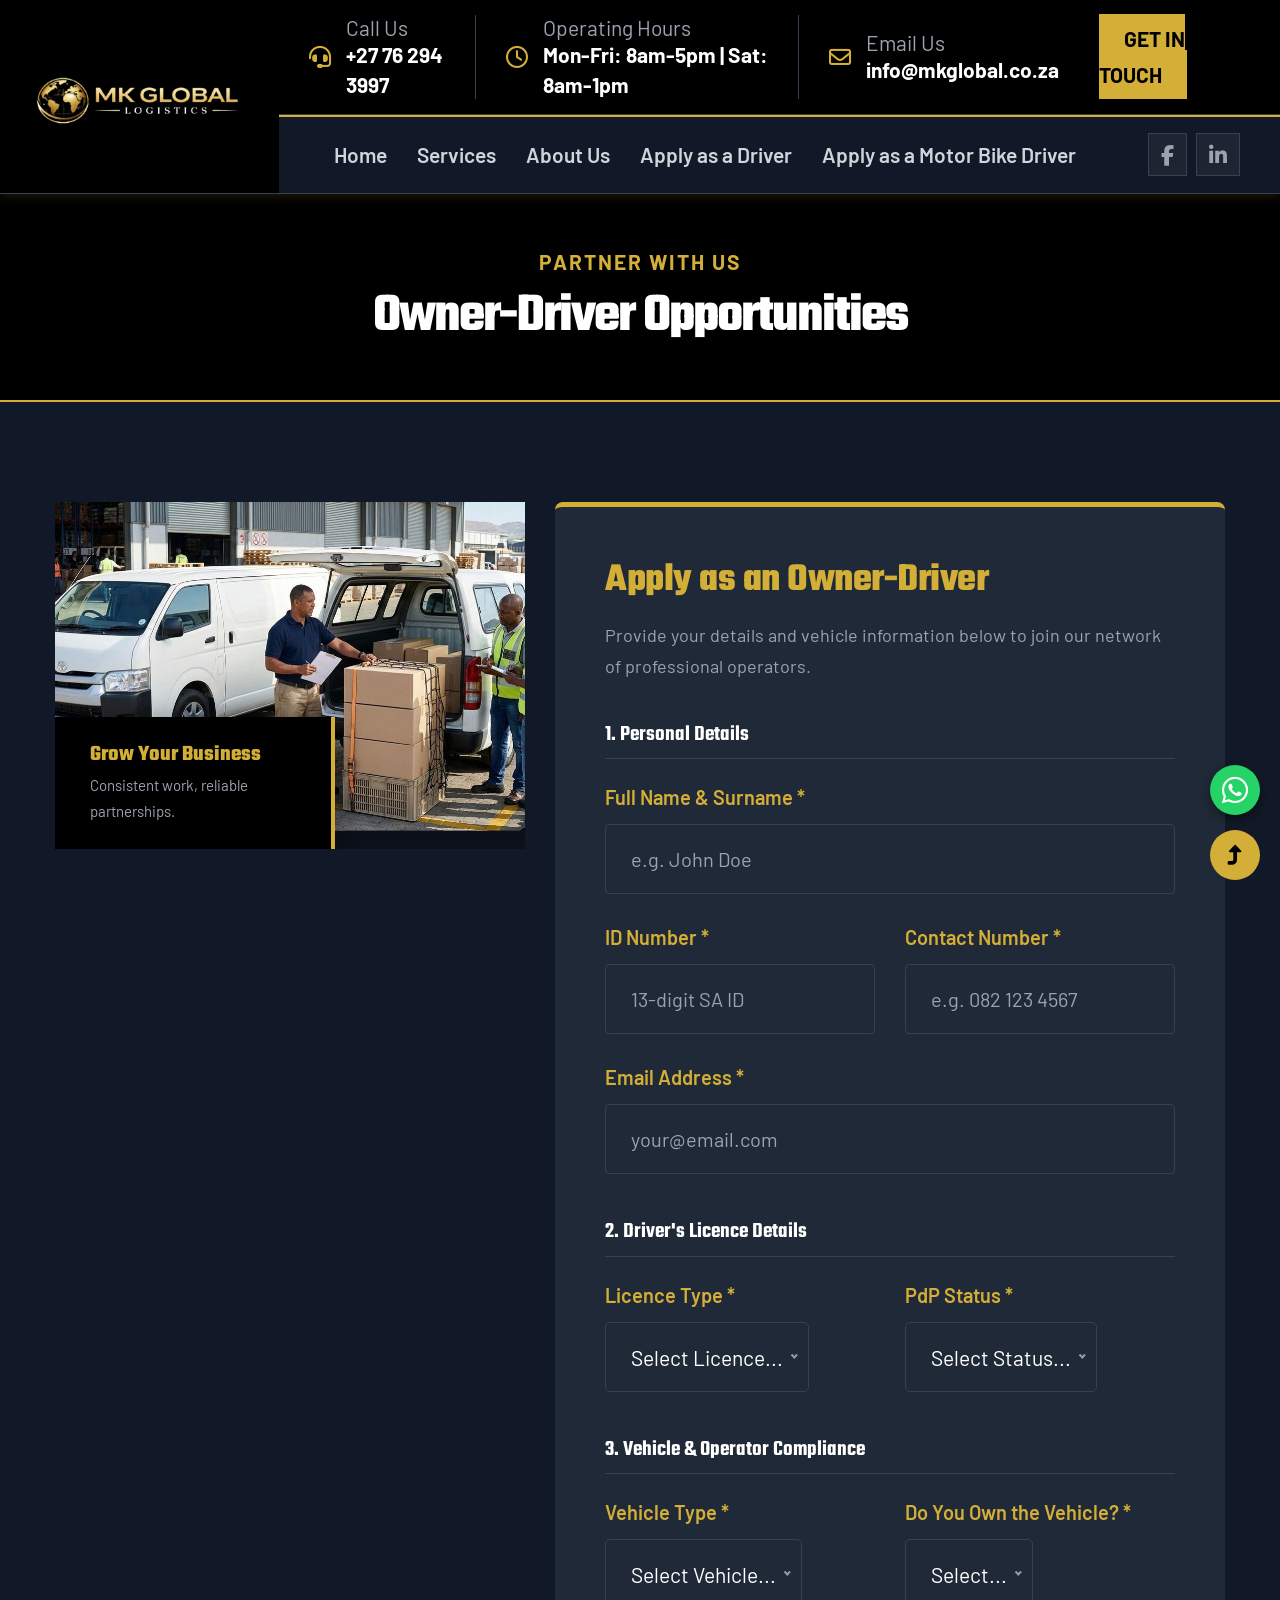
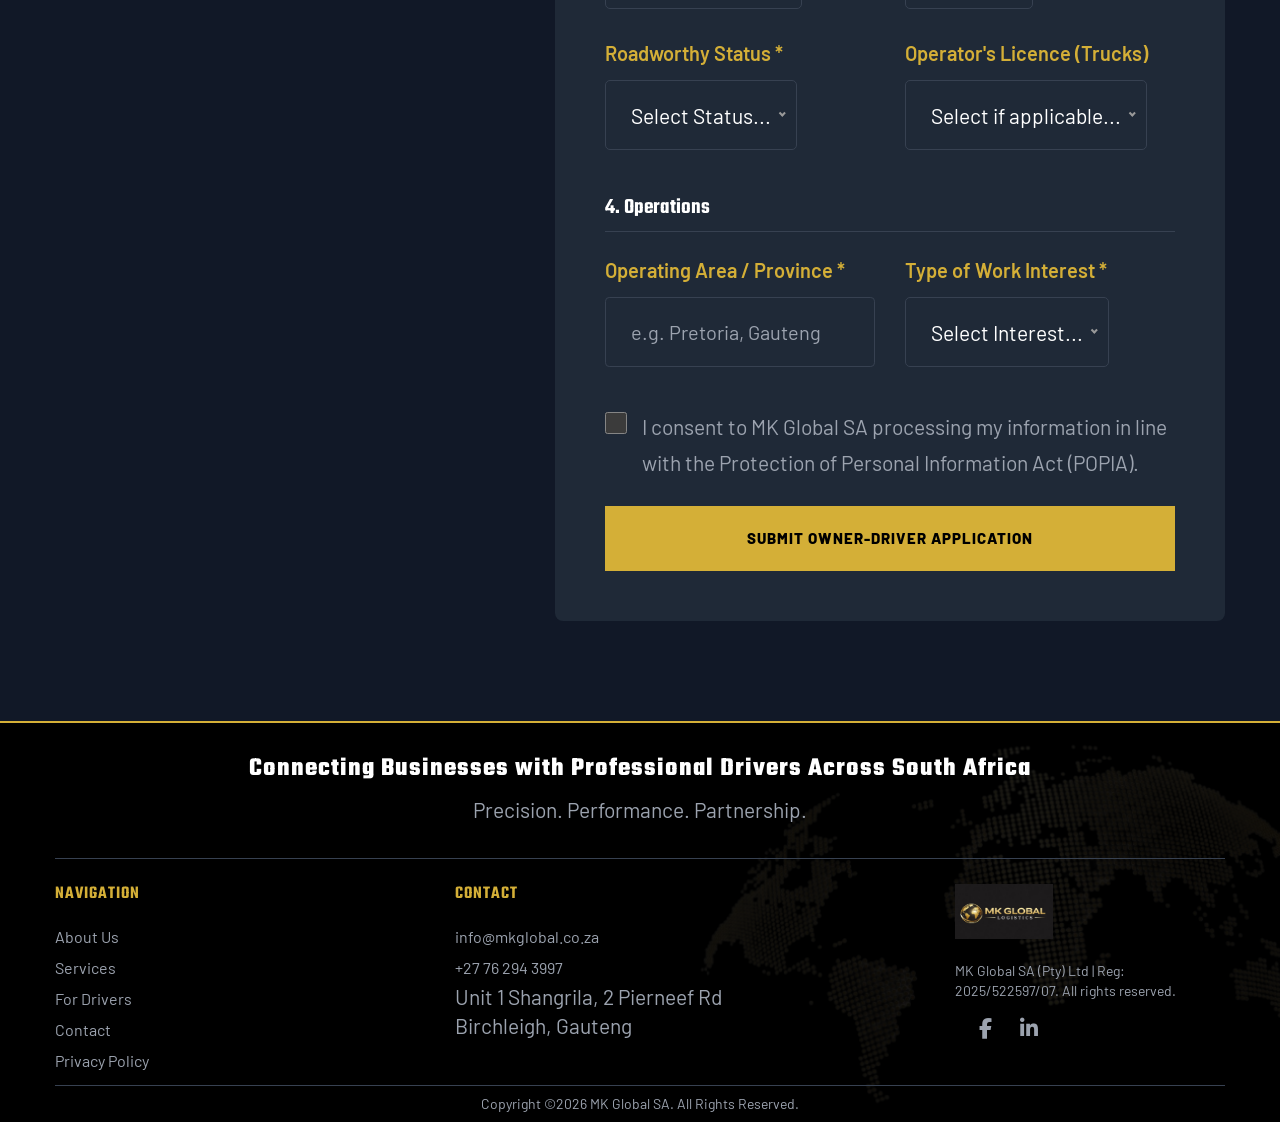
<file: owner-driver.html>
<!doctype html>
<html class="no-js" lang="en">
<head>
    <meta charset="utf-8">
    <meta http-equiv="x-ua-compatible" content="ie=edge">
    <title>Owner-Driver Opportunities | MK Global SA</title>
    <meta name="description" content="Apply as an Owner-Driver / Operator with MK Global SA.">
    <meta name="viewport" content="width=device-width, initial-scale=1">
    <meta name="color-scheme" content="dark">
    <link rel="manifest" href="site.webmanifest">
    <link rel="shortcut icon" type="image/x-icon" href="assets/img/logo/MK_GLOBAL_LOGO-removebg.png">

    <link rel="stylesheet" href="assets/css/bootstrap.min.css">
    <link rel="stylesheet" href="assets/css/owl.carousel.min.css">
    <link rel="stylesheet" href="assets/css/slicknav.css">
    <link rel="stylesheet" href="assets/css/flaticon.css">
    <link rel="stylesheet" href="assets/css/animate.min.css">
    <link rel="stylesheet" href="assets/css/magnific-popup.css">
    <link rel="stylesheet" href="assets/css/fontawesome-all.min.css">
    <link rel="stylesheet" href="assets/css/themify-icons.css">
    <link rel="stylesheet" href="assets/css/slick.css">
    <link rel="stylesheet" href="assets/css/nice-select.css">
    <link rel="stylesheet" href="https://cdnjs.cloudflare.com/ajax/libs/font-awesome/6.4.0/css/all.min.css">
    <link rel="stylesheet" href="assets/css/style.css">
</head>
<body>

<header>
    <div class="custom-header-wrapper">
        <div class="header-logo-section">
            <a href="index.html" class="logo-link">
                <img src="assets/img/logo/MK_GLOBAL_LOGO-removebg.png" alt="MK Global SA">
            </a>
        </div>

        <div class="header-right-section d-none d-lg-flex">
            <div class="header-top-bar">
                <div class="contact-info-group">
                    <div class="contact-item">
                        <i class="fa-solid fa-headset"></i>
                        <div class="contact-text">
                            <span class="title">Call Us</span>
                            <span class="detail">+27 76 294 3997</span>
                        </div>
                    </div>
                    <div class="contact-item">
                        <i class="fa-regular fa-clock"></i>
                        <div class="contact-text">
                            <span class="title">Operating Hours</span>
                            <span class="detail">Mon-Fri: 8am-5pm | Sat: 8am-1pm</span>
                        </div>
                    </div>
                    <div class="contact-item">
                        <i class="fa-regular fa-envelope"></i>
                        <div class="contact-text">
                            <span class="title">Email Us</span>
                            <span class="detail">info@mkglobal.co.za</span>
                        </div>
                    </div>
                </div>
                <div class="header-action">
                    <a href="index.html#contact" class="header-btn-top">Get In Touch</a>
                </div>
            </div>

            <div class="header-nav-bar">
                <nav class="main-nav">
                    <ul id="navigation">
                        <li><a href="index.html#home">Home</a></li>
                        <li><a href="index.html#services">Services</a></li>
                        <li><a href="index.html#about">About Us</a></li>
                        <li><a href="driver-recruitment.html">Apply as a Driver</a></li>
                        
                        <li><a href="https://forms.gle/rMXMbihunySNkjAKA">Apply as a Motor Bike Driver</a></li>
                    </ul>
                </nav>
                <div class="social-icons-nav">
                    <a href="https://www.facebook.com/share/1N5AhN5qcu/?mibextid=wwXIfr" target="_blank"><i class="fab fa-facebook-f"></i></a>
                    <a href="https://www.linkedin.com/company/mk-global-sa-pty-ltd" target="_blank"><i class="fab fa-linkedin-in"></i></a>
                </div>
            </div>
        </div>

        <div class="col-12 d-block d-lg-none" style="padding: 20px;">
            <div class="mobile_menu"></div>
        </div>
    </div>
</header>

<main>
    <!-- PAGE BANNER -->
    <section class="breadcrumb-area" style="padding: 50px 0; background-color: #000000; border-bottom: 2px solid #D4AF37;">
        <div class="container text-center">
            <span style="color: #D4AF37; font-weight: 700; font-size: 18px; letter-spacing: 2px; text-transform: uppercase; display: block; margin-bottom: 5px;">
                Partner With Us
            </span>
            <h1 style="color: #ffffff !important; font-size: 55px !important; margin-bottom: 0;">Owner-Driver Opportunities</h1>
        </div>
    </section>

    <!-- FORM SECTION -->
    <section class="contact-form-area section-padding" style="background-color: #111827;">
        <div class="container">
            <div class="row">

                <!-- LEFT: IMAGE -->
                <div class="col-lg-5 mb-5 mb-lg-0">
                    <div style="position: sticky; top: 120px; overflow: hidden;">

                        <img src="assets/img/Website MK Global/ownerDriver.jpeg"
                             alt="MK Global Owner-Driver"
                             style="width:100%; object-position: center;height: auto; transform: scale(1.4); transform-origin: center; object-fit: contain ; border-radius: 15px; box-shadow: 0 25px 45px rgba(0,0,0,0.4);">

                        <!-- ACCENT BOX -->
                        <div style="
                            background: #000000;
                            border-right: 4px solid #D4AF37;
                            padding: 25px 35px;
                            margin-top: -60px;
                            margin-left: 0;
                            position: relative;
                            z-index: 2;
                            max-width: 280px;
                            box-shadow: 0 10px 30px rgba(0,0,0,0.5);
                        ">
                            <h4 style="font-size: 22px !important; font-weight: 800 !important; color: #D4AF37; margin: 0 0 5px 0;">Grow Your Business</h4>
                            <p style="font-size: 15px !important; color: #9CA3AF; margin: 0;">Consistent work, reliable partnerships.</p>
                        </div>

                    </div>
                </div>

                <!-- RIGHT: FORM -->
                <div class="col-lg-7">
                    <div style="background-color: #1F2937; border-radius: 8px; padding: 50px; border-top: 5px solid #D4AF37;">

                        <h3 style="font-size: 40px !important; color: #D4AF37; margin-bottom: 15px;">Apply as an Owner-Driver</h3>
                        <p style="color: #9CA3AF; margin-bottom: 40px; font-size: 18px !important;">
                            Provide your details and vehicle information below to join our network of professional operators.
                        </p>

                        <form action="https://formsubmit.co/info@mkglobal.co.za" method="POST" name="ownerDriverForm">

                            <input type="hidden" name="_subject" value="NEW OWNER-DRIVER APPLICATION - MK GLOBAL">
                            <input type="hidden" name="_captcha" value="false">
                            <input type="hidden" name="_template" value="table">
                            <input type="hidden" name="_next" value="https://www.mkglobal.co.za/thank-you.html">

                            <!-- 1. PERSONAL DETAILS -->
                            <h4 style="font-size: 22px !important; color: #FFFFFF; margin-bottom: 20px; border-bottom: 1px solid #374151; padding-bottom: 10px;">
                                1. Personal Details
                            </h4>

                            <div class="row">
                                <div class="col-md-12 form-group mb-4">
                                    <label class="form-label" style="color: #D4AF37; font-weight: 600;">Full Name & Surname *</label>
                                    <input type="text" name="Full Name" class="form-control" placeholder="e.g. John Doe" required>
                                </div>

                                <div class="col-md-6 form-group mb-4">
                                    <label class="form-label" style="color: #D4AF37; font-weight: 600;">ID Number *</label>
                                    <input type="text" name="ID Number" class="form-control" placeholder="13-digit SA ID" required>
                                </div>

                                <div class="col-md-6 form-group mb-4">
                                    <label class="form-label" style="color: #D4AF37; font-weight: 600;">Contact Number *</label>
                                    <input type="tel" name="Contact Number" class="form-control" placeholder="e.g. 082 123 4567" required>
                                </div>

                                <div class="col-md-12 form-group mb-4">
                                    <label class="form-label" style="color: #D4AF37; font-weight: 600;">Email Address *</label>
                                    <input type="email" name="Email" class="form-control" placeholder="your@email.com" required>
                                </div>
                            </div>

                            <!-- 2. LICENCE -->
                            <h4 style="font-size: 22px !important; color: #FFFFFF; margin-top: 20px; margin-bottom: 20px; border-bottom: 1px solid #374151; padding-bottom: 10px;">
                                2. Driver's Licence Details
                            </h4>

                            <div class="row">
                                <div class="col-md-6 form-group mb-4">
                                    <label class="form-label" style="color: #D4AF37; font-weight: 600;">Licence Type *</label>
                                    <select name="Licence Type" class="form-control" style="appearance: auto;" required>
                                        <option value="" disabled selected>Select Licence...</option>
                                        <option value="A / A1 (Motorbike)">A / A1 (Motorbike)</option>
                                        <option value="Code 08">Code 08</option>
                                        <option value="Code 10">Code 10</option>
                                        <option value="Code 14">Code 14</option>
                                    </select>
                                </div>

                                <div class="col-md-6 form-group mb-4">
                                    <label class="form-label" style="color: #D4AF37; font-weight: 600;">PdP Status *</label>
                                    <select name="PdP Status" class="form-control" style="appearance: auto;" required>
                                        <option value="" disabled selected>Select Status...</option>
                                        <option value="Yes">Yes, Valid</option>
                                        <option value="No">No</option>
                                        <option value="In Progress">In Progress</option>
                                    </select>
                                </div>
                            </div>

                            <!-- 3. VEHICLE -->
                            <h4 style="font-size: 22px !important; color: #FFFFFF; margin-top: 20px; margin-bottom: 20px; border-bottom: 1px solid #374151; padding-bottom: 10px;">
                                3. Vehicle & Operator Compliance
                            </h4>

                            <div class="row">
                                <div class="col-md-6 form-group mb-4">
                                    <label class="form-label" style="color: #D4AF37; font-weight: 600;">Vehicle Type *</label>
                                    <select name="Vehicle Type" class="form-control" style="appearance: auto;" required>
                                        <option value="" disabled selected>Select Vehicle...</option>
                                        <option value="Motorbike">Motorbike</option>
                                        <option value="Car">Car</option>
                                        <option value="Bakkie">Bakkie</option>
                                        <option value="Truck">Truck</option>
                                    </select>
                                </div>

                                <div class="col-md-6 form-group mb-4">
                                    <label class="form-label" style="color: #D4AF37; font-weight: 600;">Do You Own the Vehicle? *</label>
                                    <select name="Vehicle Ownership" class="form-control" style="appearance: auto;" required>
                                        <option value="" disabled selected>Select...</option>
                                        <option value="Yes">Yes</option>
                                        <option value="No">No</option>
                                    </select>
                                </div>

                                <div class="col-md-6 form-group mb-4">
                                    <label class="form-label" style="color: #D4AF37; font-weight: 600;">Roadworthy Status *</label>
                                    <select name="Roadworthy Status" class="form-control" style="appearance: auto;" required>
                                        <option value="" disabled selected>Select Status...</option>
                                        <option value="Valid">Valid</option>
                                        <option value="Expired">Expired</option>
                                        <option value="In Progress">In Progress</option>
                                    </select>
                                </div>

                                <div class="col-md-6 form-group mb-4">
                                    <label class="form-label" style="color: #D4AF37; font-weight: 600;">Operator's Licence (Trucks)</label>
                                    <select name="Operators Licence" class="form-control" style="appearance: auto;">
                                        <option value="" disabled selected>Select if applicable...</option>
                                        <option value="Yes">Yes</option>
                                        <option value="No">No</option>
                                        <option value="In Progress">In Progress</option>
                                        <option value="N/A">N/A (Not a truck)</option>
                                    </select>
                                </div>
                            </div>

                            <!-- 4. OPERATIONS -->
                            <h4 style="font-size: 22px !important; color: #FFFFFF; margin-top: 20px; margin-bottom: 20px; border-bottom: 1px solid #374151; padding-bottom: 10px;">
                                4. Operations
                            </h4>

                            <div class="row">
                                <div class="col-md-6 form-group mb-4">
                                    <label class="form-label" style="color: #D4AF37; font-weight: 600;">Operating Area / Province *</label>
                                    <input type="text" name="Operating Area" class="form-control" placeholder="e.g. Pretoria, Gauteng" required>
                                </div>

                                <div class="col-md-6 form-group mb-4">
                                    <label class="form-label" style="color: #D4AF37; font-weight: 600;">Type of Work Interest *</label>
                                    <select name="Work Interest" class="form-control" style="appearance: auto;" required>
                                        <option value="" disabled selected>Select Interest...</option>
                                        <option value="Courier">Courier</option>
                                        <option value="Contract Work">Contract Work</option>
                                        <option value="Fleet Support">Fleet Support</option>
                                    </select>
                                </div>
                            </div>

                            <!-- POPIA -->
                            <div class="form-group mt-3 mb-4">
                                <label style="display: flex; align-items: flex-start; gap: 15px; font-weight: 400; font-size: 15px !important; color: #9CA3AF;">
                                    <input type="checkbox" required style="width: 22px; height: 22px; margin-top: 3px; accent-color: #D4AF37; flex-shrink: 0;">
                                    <span>I consent to MK Global SA processing my information in line with the Protection of Personal Information Act (POPIA).</span>
                                </label>
                            </div>

                            <button type="submit" class="btn-hero-primary w-100 mt-2" style="border: none; cursor: pointer; display: block; text-align: center;">
                                Submit Owner-Driver Application
                            </button>

                        </form>
                    </div>
                </div>

            </div>
        </div>
    </section>
</main>

<!-- FOOTER -->
<!-- ============================================================
     FOOTER
     ============================================================ -->
<footer>
    <div class="footer-area" style="
        background-color: #000000;
        border-top: 2px solid #D4AF37;
        position: relative;
        overflow: hidden;
    ">
        <!-- Globe watermark — opacity controlled here -->
        <div style="
            position: absolute;
            right: -5%;
            top: 50%;
            transform: translateY(-50%);
            width: 55%;
            height: 100%;
            background-image: url('assets/img/Website\ MK\ Global/footerGlobe.png');
            background-repeat: no-repeat;
            background-position: center right;
            background-size: contain;
            opacity: 0.12;
            pointer-events: none;
            z-index: 0;
        "></div>
        <div class="container" style="position: relative; z-index: 1;">
            <div class="footer-top footer-padding">

                <div class="text-center mb-5 pb-3" style="border-bottom: 1px solid #374151;">
                    <h2 style="font-size: 22px; font-weight: 600; letter-spacing: 1px; color: #fff;">
                        Connecting Businesses with Professional Drivers Across South Africa
                    </h2>
                    <p style="color: #9CA3AF; font-size: 14px; margin-top: 8px;">
                        Precision. Performance. Partnership.
                    </p>
                </div>

                <div class="row d-flex justify-content-between">

                    <div class="col-xl-2 col-lg-2 col-md-4 col-sm-6">
                        <div class="single-footer-caption mb-50">
                            <div class="footer-tittle">
                                <h4>NAVIGATION</h4>
                                <ul>
                                    <li><a href="#about">About Us</a></li>
                                    <li><a href="#services">Services</a></li>
                                    <li><a href="#join-network">For Drivers</a></li>
                                    <li><a href="#contact">Contact</a></li>
                                    <li><a href="privacy-policy.html">Privacy Policy</a></li>
                                </ul>
                            </div>
                        </div>
                    </div>

                    <div class="col-xl-3 col-lg-3 col-md-4 col-sm-6">
                        <div class="single-footer-caption mb-50">
                            <div class="footer-tittle">
                                <h4>CONTACT</h4>
                                <ul>
                                    <li><a href="mailto:info@mkglobal.co.za">info@mkglobal.co.za</a></li>
                                    <li><a href="tel:+27762943997">+27 76 294 3997</a></li>
                                    <li a style="color: #9CA3AF; font-size: inherit;">Unit 1 Shangrila, 2 Pierneef Rd</li>
                                    <li a style="color: #9CA3AF; font-size: inherit;">Birchleigh, Gauteng</li>
                                </ul>
                            </div>
                        </div>
                    </div>

                    <div class="col-xl-3 col-lg-4 col-md-5 col-sm-6">
                        <div class="single-footer-caption mb-50">
                            <div class="footer-logo mb-3">
                                <a href="index.html">
                                    <img src="assets/img/logo/MK GLOBAL LOGO.jpeg" alt="MK Global SA" style="max-height: 90px;">
                                </a>
                            </div>
                            <div class="footer-tittle">
                                <div class="footer-pera">
                                    <p class="info1">MK Global SA (Pty) Ltd | Reg: 2025/522597/07. All rights reserved.</p>
                                </div>
                            </div>
                            <div class="footer-social">
                                <a href="https://www.facebook.com/share/1N5AhN5qcu/?mibextid=wwXIfr" target="_blank" rel="noopener noreferrer">
                                    <i class="fab fa-facebook-f"></i>
                                </a>
                                <a href="https://www.linkedin.com/company/mk-global-sa-pty-ltd" target="_blank" title="LinkedIn">
                                    <i class="fab fa-linkedin-in"></i>
                                </a>
                            </div>
                        </div>
                    </div>

                </div>
            </div>

            <div class="footer-bottom" style="border-top: 1px solid #374151;">
                <div class="row d-flex align-items-center">
                    <div class="col-lg-12">
                        <div class="footer-copy-right text-center">
                            <p style="color: #9CA3AF;">
                                Copyright &copy;<script>document.write(new Date().getFullYear());</script> MK Global SA. All Rights Reserved.
                            </p>
                        </div>
                    </div>
                </div>
            </div>

        </div>
    </div>
</footer>

<a href="https://wa.me/27836802141" class="whatsapp-float" target="_blank" rel="noopener noreferrer">
    <i class="fa-brands fa-whatsapp"></i>
</a>

<div id="back-top">
    <a title="Go to Top" href="#"><i class="fas fa-level-up-alt"></i></a>
</div>

<script src="./assets/js/vendor/modernizr-3.5.0.min.js"></script>
<script src="./assets/js/vendor/jquery-1.12.4.min.js"></script>
<script src="./assets/js/popper.min.js"></script>
<script src="./assets/js/bootstrap.min.js"></script>
<script src="./assets/js/jquery.slicknav.min.js"></script>
<script src="./assets/js/owl.carousel.min.js"></script>
<script src="./assets/js/slick.min.js"></script>
<script src="./assets/js/wow.min.js"></script>
<script src="./assets/js/animated.headline.js"></script>
<script src="./assets/js/jquery.magnific-popup.js"></script>
<script src="./assets/js/jquery.nice-select.min.js"></script>
<script src="./assets/js/jquery.sticky.js"></script>
<script src="./assets/js/jquery.validate.min.js"></script>
<script src="./assets/js/jquery.ajaxchimp.min.js"></script>
<script src="./assets/js/plugins.js"></script>
<script src="./assets/js/main.js"></script>

</body>
</html>
</file>
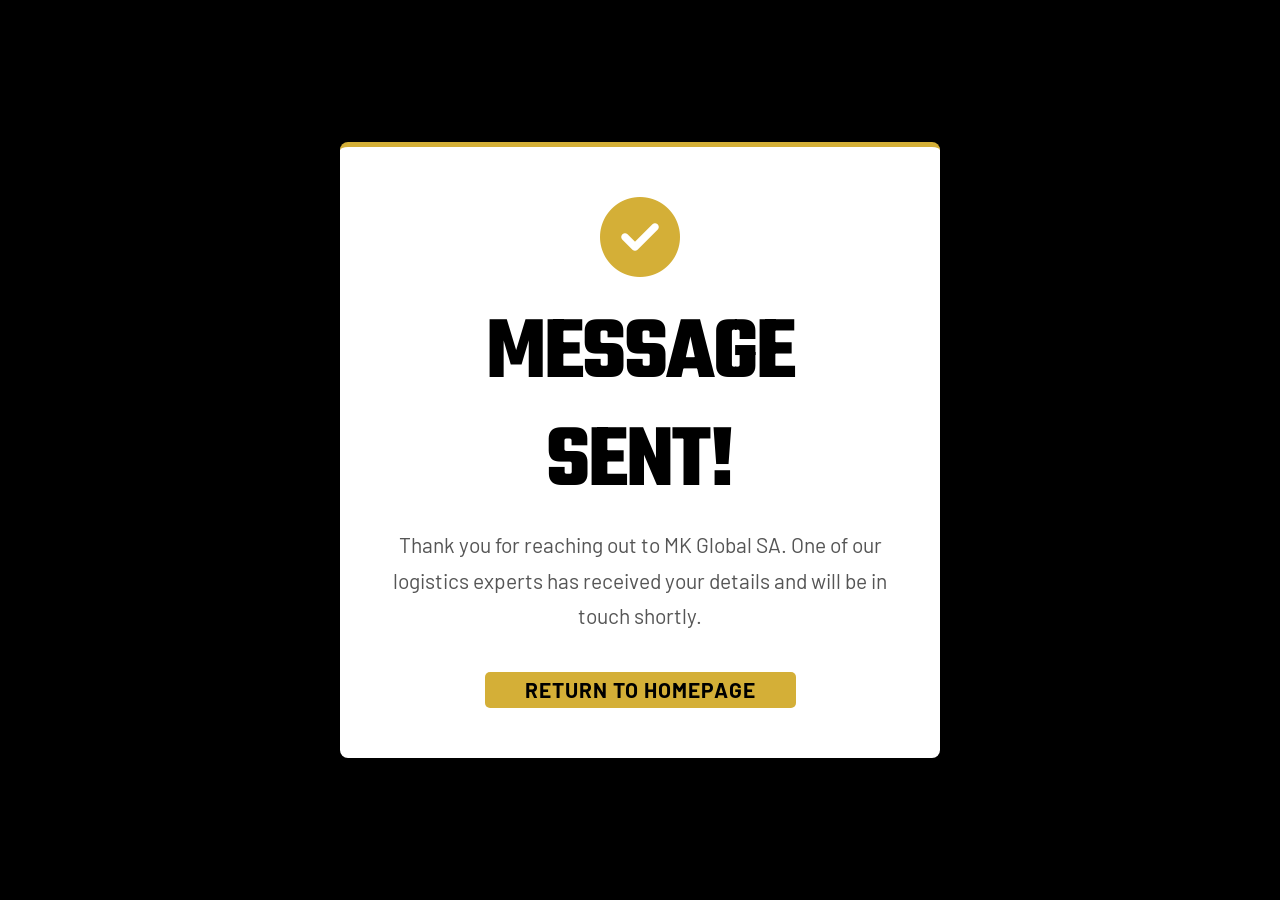
<file: thank-you.html>
<!doctype html>
<html lang="en">
<head>
    <meta charset="utf-8">
    <meta name="viewport" content="width=device-width, initial-scale=1">
    <title>Thank You - MK Global SA</title>
    <link rel="stylesheet" href="assets/css/bootstrap.min.css">
    <link rel="stylesheet" href="assets/css/style.css">
    <link rel="stylesheet" href="https://cdnjs.cloudflare.com/ajax/libs/font-awesome/6.4.0/css/all.min.css">
</head>
<body style="background-color: var(--primary-color); display: flex; align-items: center; justify-content: center; height: 100vh; margin: 0;">

    <div class="text-center p-5" style="background: white; border-radius: 8px; box-shadow: 0 15px 35px rgba(0,0,0,0.5); max-width: 600px; width: 90%; border-top: 5px solid var(--accent-color);">
        <i class="fa-solid fa-circle-check" style="font-size: 80px; color: var(--accent-color); margin-bottom: 25px;"></i>
        <h1 style="color: var(--primary-color); font-weight: 800; font-size: 55px; font-family: 'Teko', sans-serif; text-transform: uppercase;">Message Sent!</h1>
        <p style="font-size: 21px; color: #555; margin-bottom: 35px;">Thank you for reaching out to MK Global SA. One of our logistics experts has received your details and will be in touch shortly.</p>
        <a href="index.html" class="btn" style="padding: 18px 40px; font-size: 16px; font-weight: 700;">RETURN TO HOMEPAGE</a>
    </div>

</body>
</html>
</file>
<file: assets/css/flaticon.css>
/*
  	Flaticon icon font: Flaticon
  	Creation date: 07/04/2020 05:31
  	*/

@font-face {
  font-family: "Flaticon";
  src: url("../fonts/Flaticon.eot");
  src: url("../fonts/Flaticon.eot?#iefix") format("embedded-opentype"),
       url("../fonts/Flaticon.woff2") format("woff2"),
       url("../fonts/Flaticon.woff") format("woff"),
       url("../fonts/Flaticon.ttf") format("truetype"),
       url("../fonts/Flaticon.svg#Flaticon") format("svg");
  font-weight: normal;
  font-style: normal;
}

@media screen and (-webkit-min-device-pixel-ratio:0) {
  @font-face {
    font-family: "Flaticon";
    src: url("../fonts/Flaticon.svg#Flaticon") format("svg");
  }
}

[class^="flaticon-"]:before, [class*=" flaticon-"]:before,
[class^="flaticon-"]:after, [class*=" flaticon-"]:after {   
  font-family: Flaticon;
font-style: normal;
}

.flaticon-shipped:before { content: "\f100"; }
.flaticon-ship:before { content: "\f101"; }
.flaticon-plane:before { content: "\f102"; }
.flaticon-support:before { content: "\f103"; }
.flaticon-clock:before { content: "\f104"; }
.flaticon-place:before { content: "\f105"; }
</file>
<file: assets/css/themify-icons.css>
@font-face {
	font-family: 'themify';
	src:url('../fonts/themify.eot?-fvbane');


	src:url('../fonts/themify.eot?#iefix-fvbane') format('embedded-opentype'),
		url('../fonts/themify.woff?-fvbane') format('woff'),
		url('../fonts/themify.ttf?-fvbane') format('truetype'),
		url('../fonts/themify.svg?-fvbane#themify') format('svg');
	font-weight: normal;
	font-style: normal;
}

[class^="ti-"], [class*=" ti-"] {
	font-family: 'themify';
	speak: none;
	font-style: normal;
	font-weight: normal;
	font-variant: normal;
	text-transform: none;
	line-height: 1;

	/* Better Font Rendering =========== */
	-webkit-font-smoothing: antialiased;
	-moz-osx-font-smoothing: grayscale;
}

.ti-wand:before {
	content: "\e600";
}
.ti-volume:before {
	content: "\e601";
}
.ti-user:before {
	content: "\e602";
}
.ti-unlock:before {
	content: "\e603";
}
.ti-unlink:before {
	content: "\e604";
}
.ti-trash:before {
	content: "\e605";
}
.ti-thought:before {
	content: "\e606";
}
.ti-target:before {
	content: "\e607";
}
.ti-tag:before {
	content: "\e608";
}
.ti-tablet:before {
	content: "\e609";
}
.ti-star:before {
	content: "\e60a";
}
.ti-spray:before {
	content: "\e60b";
}
.ti-signal:before {
	content: "\e60c";
}
.ti-shopping-cart:before {
	content: "\e60d";
}
.ti-shopping-cart-full:before {
	content: "\e60e";
}
.ti-settings:before {
	content: "\e60f";
}
.ti-search:before {
	content: "\e610";
}
.ti-zoom-in:before {
	content: "\e611";
}
.ti-zoom-out:before {
	content: "\e612";
}
.ti-cut:before {
	content: "\e613";
}
.ti-ruler:before {
	content: "\e614";
}
.ti-ruler-pencil:before {
	content: "\e615";
}
.ti-ruler-alt:before {
	content: "\e616";
}
.ti-bookmark:before {
	content: "\e617";
}
.ti-bookmark-alt:before {
	content: "\e618";
}
.ti-reload:before {
	content: "\e619";
}
.ti-plus:before {
	content: "\e61a";
}
.ti-pin:before {
	content: "\e61b";
}
.ti-pencil:before {
	content: "\e61c";
}
.ti-pencil-alt:before {
	content: "\e61d";
}
.ti-paint-roller:before {
	content: "\e61e";
}
.ti-paint-bucket:before {
	content: "\e61f";
}
.ti-na:before {
	content: "\e620";
}
.ti-mobile:before {
	content: "\e621";
}
.ti-minus:before {
	content: "\e622";
}
.ti-medall:before {
	content: "\e623";
}
.ti-medall-alt:before {
	content: "\e624";
}
.ti-marker:before {
	content: "\e625";
}
.ti-marker-alt:before {
	content: "\e626";
}
.ti-arrow-up:before {
	content: "\e627";
}
.ti-arrow-right:before {
	content: "\e628";
}
.ti-arrow-left:before {
	content: "\e629";
}
.ti-arrow-down:before {
	content: "\e62a";
}
.ti-lock:before {
	content: "\e62b";
}
.ti-location-arrow:before {
	content: "\e62c";
}
.ti-link:before {
	content: "\e62d";
}
.ti-layout:before {
	content: "\e62e";
}
.ti-layers:before {
	content: "\e62f";
}
.ti-layers-alt:before {
	content: "\e630";
}
.ti-key:before {
	content: "\e631";
}
.ti-import:before {
	content: "\e632";
}
.ti-image:before {
	content: "\e633";
}
.ti-heart:before {
	content: "\e634";
}
.ti-heart-broken:before {
	content: "\e635";
}
.ti-hand-stop:before {
	content: "\e636";
}
.ti-hand-open:before {
	content: "\e637";
}
.ti-hand-drag:before {
	content: "\e638";
}
.ti-folder:before {
	content: "\e639";
}
.ti-flag:before {
	content: "\e63a";
}
.ti-flag-alt:before {
	content: "\e63b";
}
.ti-flag-alt-2:before {
	content: "\e63c";
}
.ti-eye:before {
	content: "\e63d";
}
.ti-export:before {
	content: "\e63e";
}
.ti-exchange-vertical:before {
	content: "\e63f";
}
.ti-desktop:before {
	content: "\e640";
}
.ti-cup:before {
	content: "\e641";
}
.ti-crown:before {
	content: "\e642";
}
.ti-comments:before {
	content: "\e643";
}
.ti-comment:before {
	content: "\e644";
}
.ti-comment-alt:before {
	content: "\e645";
}
.ti-close:before {
	content: "\e646";
}
.ti-clip:before {
	content: "\e647";
}
.ti-angle-up:before {
	content: "\e648";
}
.ti-angle-right:before {
	content: "\e649";
}
.ti-angle-left:before {
	content: "\e64a";
}
.ti-angle-down:before {
	content: "\e64b";
}
.ti-check:before {
	content: "\e64c";
}
.ti-check-box:before {
	content: "\e64d";
}
.ti-camera:before {
	content: "\e64e";
}
.ti-announcement:before {
	content: "\e64f";
}
.ti-brush:before {
	content: "\e650";
}
.ti-briefcase:before {
	content: "\e651";
}
.ti-bolt:before {
	content: "\e652";
}
.ti-bolt-alt:before {
	content: "\e653";
}
.ti-blackboard:before {
	content: "\e654";
}
.ti-bag:before {
	content: "\e655";
}
.ti-move:before {
	content: "\e656";
}
.ti-arrows-vertical:before {
	content: "\e657";
}
.ti-arrows-horizontal:before {
	content: "\e658";
}
.ti-fullscreen:before {
	content: "\e659";
}
.ti-arrow-top-right:before {
	content: "\e65a";
}
.ti-arrow-top-left:before {
	content: "\e65b";
}
.ti-arrow-circle-up:before {
	content: "\e65c";
}
.ti-arrow-circle-right:before {
	content: "\e65d";
}
.ti-arrow-circle-left:before {
	content: "\e65e";
}
.ti-arrow-circle-down:before {
	content: "\e65f";
}
.ti-angle-double-up:before {
	content: "\e660";
}
.ti-angle-double-right:before {
	content: "\e661";
}
.ti-angle-double-left:before {
	content: "\e662";
}
.ti-angle-double-down:before {
	content: "\e663";
}
.ti-zip:before {
	content: "\e664";
}
.ti-world:before {
	content: "\e665";
}
.ti-wheelchair:before {
	content: "\e666";
}
.ti-view-list:before {
	content: "\e667";
}
.ti-view-list-alt:before {
	content: "\e668";
}
.ti-view-grid:before {
	content: "\e669";
}
.ti-uppercase:before {
	content: "\e66a";
}
.ti-upload:before {
	content: "\e66b";
}
.ti-underline:before {
	content: "\e66c";
}
.ti-truck:before {
	content: "\e66d";
}
.ti-timer:before {
	content: "\e66e";
}
.ti-ticket:before {
	content: "\e66f";
}
.ti-thumb-up:before {
	content: "\e670";
}
.ti-thumb-down:before {
	content: "\e671";
}
.ti-text:before {
	content: "\e672";
}
.ti-stats-up:before {
	content: "\e673";
}
.ti-stats-down:before {
	content: "\e674";
}
.ti-split-v:before {
	content: "\e675";
}
.ti-split-h:before {
	content: "\e676";
}
.ti-smallcap:before {
	content: "\e677";
}
.ti-shine:before {
	content: "\e678";
}
.ti-shift-right:before {
	content: "\e679";
}
.ti-shift-left:before {
	content: "\e67a";
}
.ti-shield:before {
	content: "\e67b";
}
.ti-notepad:before {
	content: "\e67c";
}
.ti-server:before {
	content: "\e67d";
}
.ti-quote-right:before {
	content: "\e67e";
}
.ti-quote-left:before {
	content: "\e67f";
}
.ti-pulse:before {
	content: "\e680";
}
.ti-printer:before {
	content: "\e681";
}
.ti-power-off:before {
	content: "\e682";
}
.ti-plug:before {
	content: "\e683";
}
.ti-pie-chart:before {
	content: "\e684";
}
.ti-paragraph:before {
	content: "\e685";
}
.ti-panel:before {
	content: "\e686";
}
.ti-package:before {
	content: "\e687";
}
.ti-music:before {
	content: "\e688";
}
.ti-music-alt:before {
	content: "\e689";
}
.ti-mouse:before {
	content: "\e68a";
}
.ti-mouse-alt:before {
	content: "\e68b";
}
.ti-money:before {
	content: "\e68c";
}
.ti-microphone:before {
	content: "\e68d";
}
.ti-menu:before {
	content: "\e68e";
}
.ti-menu-alt:before {
	content: "\e68f";
}
.ti-map:before {
	content: "\e690";
}
.ti-map-alt:before {
	content: "\e691";
}
.ti-loop:before {
	content: "\e692";
}
.ti-location-pin:before {
	content: "\e693";
}
.ti-list:before {
	content: "\e694";
}
.ti-light-bulb:before {
	content: "\e695";
}
.ti-Italic:before {
	content: "\e696";
}
.ti-info:before {
	content: "\e697";
}
.ti-infinite:before {
	content: "\e698";
}
.ti-id-badge:before {
	content: "\e699";
}
.ti-hummer:before {
	content: "\e69a";
}
.ti-home:before {
	content: "\e69b";
}
.ti-help:before {
	content: "\e69c";
}
.ti-headphone:before {
	content: "\e69d";
}
.ti-harddrives:before {
	content: "\e69e";
}
.ti-harddrive:before {
	content: "\e69f";
}
.ti-gift:before {
	content: "\e6a0";
}
.ti-game:before {
	content: "\e6a1";
}
.ti-filter:before {
	content: "\e6a2";
}
.ti-files:before {
	content: "\e6a3";
}
.ti-file:before {
	content: "\e6a4";
}
.ti-eraser:before {
	content: "\e6a5";
}
.ti-envelope:before {
	content: "\e6a6";
}
.ti-download:before {
	content: "\e6a7";
}
.ti-direction:before {
	content: "\e6a8";
}
.ti-direction-alt:before {
	content: "\e6a9";
}
.ti-dashboard:before {
	content: "\e6aa";
}
.ti-control-stop:before {
	content: "\e6ab";
}
.ti-control-shuffle:before {
	content: "\e6ac";
}
.ti-control-play:before {
	content: "\e6ad";
}
.ti-control-pause:before {
	content: "\e6ae";
}
.ti-control-forward:before {
	content: "\e6af";
}
.ti-control-backward:before {
	content: "\e6b0";
}
.ti-cloud:before {
	content: "\e6b1";
}
.ti-cloud-up:before {
	content: "\e6b2";
}
.ti-cloud-down:before {
	content: "\e6b3";
}
.ti-clipboard:before {
	content: "\e6b4";
}
.ti-car:before {
	content: "\e6b5";
}
.ti-calendar:before {
	content: "\e6b6";
}
.ti-book:before {
	content: "\e6b7";
}
.ti-bell:before {
	content: "\e6b8";
}
.ti-basketball:before {
	content: "\e6b9";
}
.ti-bar-chart:before {
	content: "\e6ba";
}
.ti-bar-chart-alt:before {
	content: "\e6bb";
}
.ti-back-right:before {
	content: "\e6bc";
}
.ti-back-left:before {
	content: "\e6bd";
}
.ti-arrows-corner:before {
	content: "\e6be";
}
.ti-archive:before {
	content: "\e6bf";
}
.ti-anchor:before {
	content: "\e6c0";
}
.ti-align-right:before {
	content: "\e6c1";
}
.ti-align-left:before {
	content: "\e6c2";
}
.ti-align-justify:before {
	content: "\e6c3";
}
.ti-align-center:before {
	content: "\e6c4";
}
.ti-alert:before {
	content: "\e6c5";
}
.ti-alarm-clock:before {
	content: "\e6c6";
}
.ti-agenda:before {
	content: "\e6c7";
}
.ti-write:before {
	content: "\e6c8";
}
.ti-window:before {
	content: "\e6c9";
}
.ti-widgetized:before {
	content: "\e6ca";
}
.ti-widget:before {
	content: "\e6cb";
}
.ti-widget-alt:before {
	content: "\e6cc";
}
.ti-wallet:before {
	content: "\e6cd";
}
.ti-video-clapper:before {
	content: "\e6ce";
}
.ti-video-camera:before {
	content: "\e6cf";
}
.ti-vector:before {
	content: "\e6d0";
}
.ti-themify-logo:before {
	content: "\e6d1";
}
.ti-themify-favicon:before {
	content: "\e6d2";
}
.ti-themify-favicon-alt:before {
	content: "\e6d3";
}
.ti-support:before {
	content: "\e6d4";
}
.ti-stamp:before {
	content: "\e6d5";
}
.ti-split-v-alt:before {
	content: "\e6d6";
}
.ti-slice:before {
	content: "\e6d7";
}
.ti-shortcode:before {
	content: "\e6d8";
}
.ti-shift-right-alt:before {
	content: "\e6d9";
}
.ti-shift-left-alt:before {
	content: "\e6da";
}
.ti-ruler-alt-2:before {
	content: "\e6db";
}
.ti-receipt:before {
	content: "\e6dc";
}
.ti-pin2:before {
	content: "\e6dd";
}
.ti-pin-alt:before {
	content: "\e6de";
}
.ti-pencil-alt2:before {
	content: "\e6df";
}
.ti-palette:before {
	content: "\e6e0";
}
.ti-more:before {
	content: "\e6e1";
}
.ti-more-alt:before {
	content: "\e6e2";
}
.ti-microphone-alt:before {
	content: "\e6e3";
}
.ti-magnet:before {
	content: "\e6e4";
}
.ti-line-double:before {
	content: "\e6e5";
}
.ti-line-dotted:before {
	content: "\e6e6";
}
.ti-line-dashed:before {
	content: "\e6e7";
}
.ti-layout-width-full:before {
	content: "\e6e8";
}
.ti-layout-width-default:before {
	content: "\e6e9";
}
.ti-layout-width-default-alt:before {
	content: "\e6ea";
}
.ti-layout-tab:before {
	content: "\e6eb";
}
.ti-layout-tab-window:before {
	content: "\e6ec";
}
.ti-layout-tab-v:before {
	content: "\e6ed";
}
.ti-layout-tab-min:before {
	content: "\e6ee";
}
.ti-layout-slider:before {
	content: "\e6ef";
}
.ti-layout-slider-alt:before {
	content: "\e6f0";
}
.ti-layout-sidebar-right:before {
	content: "\e6f1";
}
.ti-layout-sidebar-none:before {
	content: "\e6f2";
}
.ti-layout-sidebar-left:before {
	content: "\e6f3";
}
.ti-layout-placeholder:before {
	content: "\e6f4";
}
.ti-layout-menu:before {
	content: "\e6f5";
}
.ti-layout-menu-v:before {
	content: "\e6f6";
}
.ti-layout-menu-separated:before {
	content: "\e6f7";
}
.ti-layout-menu-full:before {
	content: "\e6f8";
}
.ti-layout-media-right-alt:before {
	content: "\e6f9";
}
.ti-layout-media-right:before {
	content: "\e6fa";
}
.ti-layout-media-overlay:before {
	content: "\e6fb";
}
.ti-layout-media-overlay-alt:before {
	content: "\e6fc";
}
.ti-layout-media-overlay-alt-2:before {
	content: "\e6fd";
}
.ti-layout-media-left-alt:before {
	content: "\e6fe";
}
.ti-layout-media-left:before {
	content: "\e6ff";
}
.ti-layout-media-center-alt:before {
	content: "\e700";
}
.ti-layout-media-center:before {
	content: "\e701";
}
.ti-layout-list-thumb:before {
	content: "\e702";
}
.ti-layout-list-thumb-alt:before {
	content: "\e703";
}
.ti-layout-list-post:before {
	content: "\e704";
}
.ti-layout-list-large-image:before {
	content: "\e705";
}
.ti-layout-line-solid:before {
	content: "\e706";
}
.ti-layout-grid4:before {
	content: "\e707";
}
.ti-layout-grid3:before {
	content: "\e708";
}
.ti-layout-grid2:before {
	content: "\e709";
}
.ti-layout-grid2-thumb:before {
	content: "\e70a";
}
.ti-layout-cta-right:before {
	content: "\e70b";
}
.ti-layout-cta-left:before {
	content: "\e70c";
}
.ti-layout-cta-center:before {
	content: "\e70d";
}
.ti-layout-cta-btn-right:before {
	content: "\e70e";
}
.ti-layout-cta-btn-left:before {
	content: "\e70f";
}
.ti-layout-column4:before {
	content: "\e710";
}
.ti-layout-column3:before {
	content: "\e711";
}
.ti-layout-column2:before {
	content: "\e712";
}
.ti-layout-accordion-separated:before {
	content: "\e713";
}
.ti-layout-accordion-merged:before {
	content: "\e714";
}
.ti-layout-accordion-list:before {
	content: "\e715";
}
.ti-ink-pen:before {
	content: "\e716";
}
.ti-info-alt:before {
	content: "\e717";
}
.ti-help-alt:before {
	content: "\e718";
}
.ti-headphone-alt:before {
	content: "\e719";
}
.ti-hand-point-up:before {
	content: "\e71a";
}
.ti-hand-point-right:before {
	content: "\e71b";
}
.ti-hand-point-left:before {
	content: "\e71c";
}
.ti-hand-point-down:before {
	content: "\e71d";
}
.ti-gallery:before {
	content: "\e71e";
}
.ti-face-smile:before {
	content: "\e71f";
}
.ti-face-sad:before {
	content: "\e720";
}
.ti-credit-card:before {
	content: "\e721";
}
.ti-control-skip-forward:before {
	content: "\e722";
}
.ti-control-skip-backward:before {
	content: "\e723";
}
.ti-control-record:before {
	content: "\e724";
}
.ti-control-eject:before {
	content: "\e725";
}
.ti-comments-smiley:before {
	content: "\e726";
}
.ti-brush-alt:before {
	content: "\e727";
}
.ti-youtube:before {
	content: "\e728";
}
.ti-vimeo:before {
	content: "\e729";
}
.ti-twitter:before {
	content: "\e72a";
}
.ti-time:before {
	content: "\e72b";
}
.ti-tumblr:before {
	content: "\e72c";
}
.ti-skype:before {
	content: "\e72d";
}
.ti-share:before {
	content: "\e72e";
}
.ti-share-alt:before {
	content: "\e72f";
}
.ti-rocket:before {
	content: "\e730";
}
.ti-pinterest:before {
	content: "\e731";
}
.ti-new-window:before {
	content: "\e732";
}
.ti-microsoft:before {
	content: "\e733";
}
.ti-list-ol:before {
	content: "\e734";
}
.ti-linkedin:before {
	content: "\e735";
}
.ti-layout-sidebar-2:before {
	content: "\e736";
}
.ti-layout-grid4-alt:before {
	content: "\e737";
}
.ti-layout-grid3-alt:before {
	content: "\e738";
}
.ti-layout-grid2-alt:before {
	content: "\e739";
}
.ti-layout-column4-alt:before {
	content: "\e73a";
}
.ti-layout-column3-alt:before {
	content: "\e73b";
}
.ti-layout-column2-alt:before {
	content: "\e73c";
}
.ti-instagram:before {
	content: "\e73d";
}
.ti-google:before {
	content: "\e73e";
}
.ti-github:before {
	content: "\e73f";
}
.ti-flickr:before {
	content: "\e740";
}
.ti-facebook:before {
	content: "\e741";
}
.ti-dropbox:before {
	content: "\e742";
}
.ti-dribbble:before {
	content: "\e743";
}
.ti-apple:before {
	content: "\e744";
}
.ti-android:before {
	content: "\e745";
}
.ti-save:before {
	content: "\e746";
}
.ti-save-alt:before {
	content: "\e747";
}
.ti-yahoo:before {
	content: "\e748";
}
.ti-wordpress:before {
	content: "\e749";
}
.ti-vimeo-alt:before {
	content: "\e74a";
}
.ti-twitter-alt:before {
	content: "\e74b";
}
.ti-tumblr-alt:before {
	content: "\e74c";
}
.ti-trello:before {
	content: "\e74d";
}
.ti-stack-overflow:before {
	content: "\e74e";
}
.ti-soundcloud:before {
	content: "\e74f";
}
.ti-sharethis:before {
	content: "\e750";
}
.ti-sharethis-alt:before {
	content: "\e751";
}
.ti-reddit:before {
	content: "\e752";
}
.ti-pinterest-alt:before {
	content: "\e753";
}
.ti-microsoft-alt:before {
	content: "\e754";
}
.ti-linux:before {
	content: "\e755";
}
.ti-jsfiddle:before {
	content: "\e756";
}
.ti-joomla:before {
	content: "\e757";
}
.ti-html5:before {
	content: "\e758";
}
.ti-flickr-alt:before {
	content: "\e759";
}
.ti-email:before {
	content: "\e75a";
}
.ti-drupal:before {
	content: "\e75b";
}
.ti-dropbox-alt:before {
	content: "\e75c";
}
.ti-css3:before {
	content: "\e75d";
}
.ti-rss:before {
	content: "\e75e";
}
.ti-rss-alt:before {
	content: "\e75f";
}
</file>
<file: assets/css/nice-select.css>
.nice-select {
  -webkit-tap-highlight-color: transparent;
  background-color: #fff;
  border-radius: 5px;
  border: solid 1px #e8e8e8;
  box-sizing: border-box;
  clear: both;
  cursor: pointer;
  display: block;
  float: left;
  font-family: inherit;
  font-size: 14px;
  font-weight: normal;
  height: 42px;
  line-height: 40px;
  outline: none;
  padding-left: 18px;
  padding-right: 30px;
  position: relative;
  text-align: left !important;
  -webkit-transition: all 0.2s ease-in-out;
  transition: all 0.2s ease-in-out;
  -webkit-user-select: none;
     -moz-user-select: none;
      -ms-user-select: none;
          user-select: none;
  white-space: nowrap;
  width: auto; }
  .nice-select:hover {
    border-color: #dbdbdb; }
  .nice-select:active, .nice-select.open, .nice-select:focus {
    border-color: #999; }
  .nice-select:after {
    border-bottom: 2px solid #999;
    border-right: 2px solid #999;
    content: '';
    display: block;
    height: 5px;
    margin-top: -4px;
    pointer-events: none;
    position: absolute;
    right: 12px;
    top: 50%;
    -webkit-transform-origin: 66% 66%;
        -ms-transform-origin: 66% 66%;
            transform-origin: 66% 66%;
    -webkit-transform: rotate(45deg);
        -ms-transform: rotate(45deg);
            transform: rotate(45deg);
    -webkit-transition: all 0.15s ease-in-out;
    transition: all 0.15s ease-in-out;
    width: 5px; }
  .nice-select.open:after {
    -webkit-transform: rotate(-135deg);
        -ms-transform: rotate(-135deg);
            transform: rotate(-135deg); }
  .nice-select.open .list {
    opacity: 1;
    pointer-events: auto;
    -webkit-transform: scale(1) translateY(0);
        -ms-transform: scale(1) translateY(0);
            transform: scale(1) translateY(0); }
  .nice-select.disabled {
    border-color: #ededed;
    color: #999;
    pointer-events: none; }
    .nice-select.disabled:after {
      border-color: #cccccc; }
  .nice-select.wide {
    width: 100%; }
    .nice-select.wide .list {
      left: 0 !important;
      right: 0 !important; }
  .nice-select.right {
    float: right; }
    .nice-select.right .list {
      left: auto;
      right: 0; }
  .nice-select.small {
    font-size: 12px;
    height: 36px;
    line-height: 34px; }
    .nice-select.small:after {
      height: 4px;
      width: 4px; }
    .nice-select.small .option {
      line-height: 34px;
      min-height: 34px; }
  .nice-select .list {
    background-color: #fff;
    border-radius: 5px;
    box-shadow: 0 0 0 1px rgba(68, 68, 68, 0.11);
    box-sizing: border-box;
    margin-top: 4px;
    opacity: 0;
    overflow: hidden;
    padding: 0;
    pointer-events: none;
    position: absolute;
    top: 100%;
    left: 0;
    -webkit-transform-origin: 50% 0;
        -ms-transform-origin: 50% 0;
            transform-origin: 50% 0;
    -webkit-transform: scale(0.75) translateY(-21px);
        -ms-transform: scale(0.75) translateY(-21px);
            transform: scale(0.75) translateY(-21px);
    -webkit-transition: all 0.2s cubic-bezier(0.5, 0, 0, 1.25), opacity 0.15s ease-out;
    transition: all 0.2s cubic-bezier(0.5, 0, 0, 1.25), opacity 0.15s ease-out;
    z-index: 9; }
    .nice-select .list:hover .option:not(:hover) {
      background-color: transparent !important; }
  .nice-select .option {
    cursor: pointer;
    font-weight: 400;
    line-height: 40px;
    list-style: none;
    min-height: 40px;
    outline: none;
    padding-left: 18px;
    padding-right: 29px;
    text-align: left;
    -webkit-transition: all 0.2s;
    transition: all 0.2s; }
    .nice-select .option:hover, .nice-select .option.focus, .nice-select .option.selected.focus {
      background-color: #f6f6f6; }
    .nice-select .option.selected {
      font-weight: bold; }
    .nice-select .option.disabled {
      background-color: transparent;
      color: #999;
      cursor: default; }

.no-csspointerevents .nice-select .list {
  display: none; }

.no-csspointerevents .nice-select.open .list {
  display: block; }
</file>
<file: assets/css/style.css>
/* ============================================================
   GOOGLE FONTS
   ============================================================ */
@import url("https://fonts.googleapis.com/css?family=Barlow:300,400,500,600,700,800|Teko:300,400,500,600,700&display=swap");

/* ============================================================
   CSS VARIABLES / ROOT
   NEW COLOUR SCHEME: Black + Gold
   ============================================================ */
:root {
    --primary-color:  #000000;   
    --accent-color:   #D4AF37;   
    --accent-light:   #F4E4BA;   
    --dark-card:      #111827;   /* DARK GRAY cards   */
    --mid-gray:       #1F2937;   /* MED GRAY borders  */
    --border-gray:    #374151;   /* SUBTLE DIVIDERS   */
    --text-muted:     #9CA3AF;   /* BODY / SECONDARY  */
    --text-light:     #D1D5DB;   /* LIGHTER SECONDARY */
    --light-bg:       #111827;   /* PAGE BACKGROUND   */
    --black:          #000000;
    --text-color:     #FFFFFF;   /* WAS DARK → now OFF-WHITE */
}

/* ============================================================
   GLOBAL / BASE
   ============================================================ */
html {
    scroll-behavior: smooth;
    font-size: 105%;
}

body {
    font-family: "Barlow", sans-serif;
    font-weight: normal;
    font-style: normal;
    font-size: 19px;
    color: var(--text-color);
    background-color: var(--primary-color);
}

h1, h2, h3, h4, h5, h6 {
    font-family: "Teko", sans-serif;
    color: #FFFFFF;
    margin-top: 0;
    font-style: normal;
    font-weight: 500;
}

p {
    font-family: "Barlow", sans-serif;
    font-size: 19px;
    color: var(--text-light);
    line-height: 1.8;
    margin-bottom: 15px;
    font-weight: normal;
}

a, .button { transition: all 0.3s ease-out 0s; }
a:focus, .button:focus { text-decoration: none; outline: none; }
a { color: var(--text-muted); }
a:hover { color: var(--accent-color); }
a:focus, a:hover, .portfolio-cat a:hover, .footer-menu li a:hover { text-decoration: none; }
a, button { outline: medium none; }

button:focus, input:focus, textarea, textarea:focus { outline: 0; }

ul { margin: 0; padding: 0; }
li { list-style: none; }

hr {
    border-bottom: 1px solid var(--border-gray);
    border-top: 0 none;
    margin: 30px 0;
    padding: 0;
}

.uppercase  { text-transform: uppercase; }
.capitalize { text-transform: capitalize; }
input:focus::-moz-placeholder { opacity: 0; transition: 0.4s; }
h1 a, h2 a, h3 a, h4 a, h5 a, h6 a { color: inherit; }

.fix   { overflow: hidden; }
.clear { clear: both; }
.f-left  { float: left; }
.f-right { float: right; }
.img { max-width: 100%; transition: all 0.3s ease-out 0s; }

/* ============================================================
   BACKGROUND COLOURS & THEMES
   ============================================================ */
.white-bg       { background: var(--dark-card); }     /* was white */
.gray-bg        { background: var(--mid-gray); }
.black-bg       { background: #000000; }
.theme-bg       { background: var(--accent-color); }
.brand-bg       { background: var(--dark-card); }
.testimonial-bg { background: var(--mid-gray); }

.white-color { color: #fff; }
.black-color { color: #000; }
.theme-color { color: var(--accent-color); }

/* ============================================================
   BACKGROUND IMAGES & OVERLAYS
   ============================================================ */
.bg-img-1 { background-image: url(../img/slider/slider-img-1.jpg); }
.bg-img-2 { background-image: url(../img/background-img/bg-img-2.jpg); }
.cta-bg-1 { background-image: url(../img/background-img/bg-img-3.jpg); }

[data-overlay] { position: relative; background-size: cover; background-repeat: no-repeat; background-position: center center; }
[data-overlay]::before { position: absolute; left: 0; top: 0; right: 0; bottom: 0; content: ""; }
[data-opacity="1"]::before { opacity: 0.1; }
[data-opacity="5"]::before { opacity: 0.5; }
[data-opacity="9"]::before { opacity: 0.9; }

.overlay { position: relative; z-index: 0; }
.overlay::before { position: absolute; content: ""; top: 0; left: 0; width: 100%; height: 100%; z-index: -1; background-image: linear-gradient(170deg, rgba(0,0,0,0) 0%, #000 100%); }

.theme-overlay { position: relative; }
.theme-overlay::before { background: #000000; content: ""; height: 100%; width: 100%; left: 0; top: 0; opacity: 0.7; position: absolute; }

/* ============================================================
   SECTION TITLES
   ============================================================ */
.section-tittle span { font-size: 18px; display: block; color: var(--accent-color); font-weight: 600; text-transform: uppercase; letter-spacing: 1px; margin-bottom: 17px; }
.section-tittle h2 { font-size: 50px; display: block; font-weight: 600; text-transform: capitalize; line-height: 1.3; color: #FFFFFF; }
.section-tittle p   { color: var(--text-muted); }
.section-tittle2 h2, .section-tittle2 p { color: #fff; }

@media (max-width: 575px) { .section-tittle { margin-bottom: 50px; } .section-tittle h2 { font-size: 30px; line-height: 1.6; } }
@media only screen and (min-width: 576px) and (max-width: 767px) { .section-tittle { margin-bottom: 50px; } .section-tittle h2 { font-size: 31px; } }
@media only screen and (min-width: 992px) and (max-width: 1199px) { .section-tittle h2 { font-size: 42px; } }

/* ============================================================
   SECTION PADDING UTILITIES
   ============================================================ */
.section-padding    { padding-top: 100px; padding-bottom: 100px; }
.section-padding30  { padding-top: 120px; padding-bottom: 80px; }
.section-paddingt30 { padding-top: 120px; padding-bottom: 60px; }
.section-padding3   { padding-top: 100px; padding-bottom: 0; }
.section-padding2   { padding-top: 120px; padding-bottom: 120px; }
.services-padding   { padding-top: 100px; padding-bottom: 80px; }
.w-padding2         { padding-top: 100px; padding-bottom: 100px; }
.testimonial-padding{ padding-top: 120px; padding-bottom: 100px; }
.footer-padding     { padding-top: 60px; padding-bottom: 20px; }
.padding-bottom     { padding-bottom: 100px; }
.pb-bottom          { padding-bottom: 100px; }
.pb-top             { padding-top: 100px; }

@media only screen and (min-width: 1200px) and (max-width: 1600px) { .section-padding30 { padding-top: 120px; padding-bottom: 80px; } .section-padding2  { padding-top: 120px; padding-bottom: 120px; } }
@media only screen and (min-width: 992px) and (max-width: 1199px) { .section-padding30  { padding-top: 100px; padding-bottom: 60px; } .section-paddingt30 { padding-top: 100px; padding-bottom: 50px; } .section-padding3   { padding-top: 100px; } .section-padding2   { padding-top: 100px; padding-bottom: 100px; } .services-padding   { padding-top: 80px; padding-bottom: 60px; } .padding-bottom     { padding-bottom: 80px; } .pb-bottom          { padding-bottom: 100px; } .w-padding2         { padding-top: 100px; padding-bottom: 100px; } .testimonial-padding{ padding-top: 100px; padding-bottom: 80px; } .footer-padding     { padding-top: 50px; padding-bottom: 20px; } }
@media only screen and (min-width: 768px) and (max-width: 991px) { .section-padding30  { padding-top: 80px; padding-bottom: 50px; } .section-paddingt30 { padding-top: 80px; padding-bottom: 40px; } .section-padding3   { padding-top: 60px; } .section-padding2   { padding-top: 80px; padding-bottom: 80px; } .services-padding   { padding-top: 60px; padding-bottom: 50px; } .padding-bottom     { padding-bottom: 60px; } .pb-bottom          { padding-bottom: 50px; } .pb-top             { padding-top: 60px; } .w-padding2         { padding-top: 80px; padding-bottom: 80px; } .testimonial-padding{ padding-top: 70px; padding-bottom: 60px; } .footer-padding     { padding-top: 40px; padding-bottom: 20px; } }
@media only screen and (min-width: 576px) and (max-width: 767px) { .section-padding30  { padding-top: 60px; padding-bottom: 30px; } .section-paddingt30 { padding-top: 60px; padding-bottom: 10px; } .section-padding3   { padding-top: 60px; } .section-padding2   { padding-top: 60px; padding-bottom: 60px; } .services-padding   { padding-top: 50px; padding-bottom: 40px; } .padding-bottom     { padding-bottom: 50px; } .pb-bottom          { padding-bottom: 10px; } .pb-top             { padding-top: 50px; } .w-padding2         { padding-top: 60px; padding-bottom: 60px; } .testimonial-padding{ padding-top: 60px; padding-bottom: 40px; } .footer-padding     { padding-top: 40px; padding-bottom: 20px; } }
@media (max-width: 575px) { .section-padding30  { padding-top: 60px; padding-bottom: 30px; } .section-paddingt30 { padding-top: 60px; padding-bottom: 10px; } .section-padding3   { padding-top: 50px; } .section-padding2   { padding-top: 60px; padding-bottom: 60px; } .services-padding   { padding-top: 50px; padding-bottom: 40px; } .padding-bottom     { padding-bottom: 50px; } .pb-bottom          { padding-bottom: 10px; } .pb-top             { padding-top: 50px; } .w-padding2         { padding-top: 60px; padding-bottom: 60px; } .testimonial-padding{ padding-top: 50px; padding-bottom: 40px; } .footer-padding     { padding-top: 40px; padding-bottom: 20px; } }

.separator { border-top: 1px solid var(--border-gray); }
.mb-90     { margin-bottom: 50px; }

@media (max-width: 767px) { .mb-90 { margin-bottom: 30px; } }
@media only screen and (min-width: 768px) and (max-width: 991px) { .mb-90 { margin-bottom: 40px; } }

/* ============================================================
   MOBILE VIEW FIXES
   ============================================================ */
.mobile_menu { position: relative !important; right: auto; top: auto; width: 100%; z-index: 99; }
.mobile_menu .slicknav_menu { background: #000000 !important; margin: 0 !important; padding: 0 !important; }
.mobile_menu .slicknav_menu .slicknav_btn { display: block !important; margin: 10px 15px !important; top: auto !important; right: auto !important; }
.mobile_menu .slicknav_menu .slicknav_nav { background: #111827 !important; margin-top: 0 !important; }

@media (max-width: 767px) {
    .slider-area .hero__caption h1 { font-size: 40px !important; line-height: 1.2 !important; margin-bottom: 20px !important; word-wrap: break-word; }
    .slider-area .hero-pera p { font-size: 18px !important; line-height: 1.5 !important; padding-right: 0 !important; }
    body, p, li, span, a { font-size: 16px !important; }
    h1 { font-size: 32px !important; }
    h2 { font-size: 28px !important; }
    .section-tittle h2 { font-size: 30px !important; }
    .hero-btns { display: flex; flex-direction: column; gap: 15px; }
    .hero-btns .btn, .btn-hero-primary, .btn-hero-secondary { padding: 15px 20px !important; font-size: 16px !important; width: 100%; text-align: center; margin: 0 !important; }
    .single-cat { padding: 30px 20px !important; }
    .white-bg.rounded.shadow-sm.p-5.mb-5 { padding: 30px !important; }
    .white-bg h4 { font-size: 24px !important; }
    .white-bg ul li { font-size: 16px !important; }
    .about-main-title { font-size: 32px !important; }
    .about-text-box p { font-size: 16px !important; }
}

/* ============================================================
   BUTTONS
   ============================================================ */
.btn {
    background: var(--accent-color);
    padding: 27px 44px;
    text-transform: uppercase;
    font-family: "Barlow", sans-serif;
    color: #000000;
    cursor: pointer;
    display: inline-block;
    font-size: 14px;
    border-radius: 5px;
    font-weight: 700;
    letter-spacing: 1px;
    line-height: 0;
    margin: 0;
    transition: color 0.4s linear;
    position: relative;
    z-index: 1;
    border: 0;
    overflow: hidden;
}

.btn::before {
    content: "";
    position: absolute;
    left: 0; top: 0;
    width: 101%; height: 101%;
    background: var(--accent-light);
    z-index: 1;
    border-radius: 0;
    transition: transform 0.5s cubic-bezier(0.5, 1.6, 0.4, 0.7);
    transform: scaleX(0);
    transform-origin: 0 0;
}

.btn:hover::before { transform: scaleX(1); color: #000 !important; z-index: -1; }
.btn.focus, .btn:focus { outline: 0; box-shadow: none; }

.submit-btn {
    background: var(--accent-color);
    border: 0; color: #000000; padding: 15px 30px; cursor: pointer; width: 100%; text-transform: uppercase; font-family: "Barlow", sans-serif; font-size: 14px; border-radius: 5px; font-weight: 700;
}

.submit-btn2 {
    background: var(--accent-color);
    width: 100%; height: 60px; padding: 10px 20px; border: 0; color: #000000; text-transform: capitalize; cursor: pointer; font-size: 16px; border-radius: 0; font-weight: 700;
}

.border-btn {
    border: 1px solid var(--accent-color);
    color: var(--accent-color);
    background: none; border-radius: 5px; text-transform: capitalize; padding: 25px 57px; cursor: pointer; display: inline-block; font-size: 14px; font-weight: 600; letter-spacing: 1px; margin: 0; position: relative; overflow: hidden; transition: color 0.4s linear;
}

.border-btn::before {
    content: ""; position: absolute; left: 0; top: 0; width: 101%; height: 101%; background: var(--accent-color); z-index: -1; transition: transform 0.5s cubic-bezier(0.5, 1.6, 0.4, 0.7); transform: scaleY(0); transform-origin: 0 0;
}
.border-btn:hover { color: #000; }
.border-btn:hover::before { transform: scaleY(1); }

.boxed-btn {
    background: transparent;
    color: var(--accent-color) !important;
    display: inline-block; padding: 18px 44px; font-family: "Teko", sans-serif; font-size: 14px; font-weight: 400; border: 1px solid var(--accent-color); letter-spacing: 3px; text-align: center; text-transform: uppercase; cursor: pointer;
}
.boxed-btn:hover { background: var(--accent-color); color: #000 !important; border: 1px solid var(--accent-color); }
.boxed-btn:focus { outline: none; }

.learn-more-btn { display: inline-block; margin-top: 10px; font-weight: 600; cursor: pointer; text-decoration: none; color: var(--accent-color); }
.learn-more-btn:hover { text-decoration: underline; }

/* ============================================================
   SCROLL / BACK TO TOP
   ============================================================ */
#scrollUp, #back-top { background: var(--accent-color); height: 50px; width: 50px; right: 31px; bottom: 18px; position: fixed; z-index: 10; color: #000000; font-size: 20px; text-align: center; border-radius: 50%; line-height: 48px; border: 2px solid transparent; box-shadow: 0 0 10px 3px rgba(212,175,55,0.3); }
#scrollUp a, #back-top a { color: #000000 !important; }
#scrollUp a i, #back-top a i { color: #000000 !important; display: block; line-height: 50px; }
#scrollUp a i, #back-top a i { display: block; line-height: 50px; }
#scrollUp:hover { color: #000; }
@media (max-width: 575px) { #scrollUp, #back-top { right: 16px; } }

/* ============================================================
   STICKY BAR — DISABLED
   ============================================================ */
.sticky-bar { display: none !important; }

/* ============================================================
   NEW CARGOPRESS-STYLE HEADER & NAVIGATION
   ============================================================ */
.custom-header-wrapper { display: flex; background-color: #000000; position: relative; z-index: 99; box-shadow: 0 2px 10px rgba(212,175,55,0.15); border-bottom: 1px solid var(--border-gray); }
.header-logo-section { width: 320px; display: flex; align-items: center; justify-content: center; background: #000000; z-index: 2; padding: 15px; }
.logo-link { display: flex; align-items: center; gap: 15px; text-decoration: none; }
.logo-link img { max-height: 130px; width: auto; }
.logo-text { color: #FFFFFF; font-weight: 800; font-size: 24px; white-space: nowrap; }

.header-right-section { flex-grow: 1; display: flex; flex-direction: column; }
.header-top-bar { display: flex; justify-content: flex-end; align-items: center; padding: 15px 30px; background-color: #000000; gap: 40px; border-bottom: 1px solid var(--border-gray); }
.contact-info-group { display: flex; gap: 30px; }
.contact-item { display: flex; align-items: center; gap: 15px; border-right: 1px solid var(--border-gray); padding-right: 30px; }
.contact-item:last-child { border-right: none; padding-right: 0; }
.contact-item i { color: var(--accent-color); font-size: 22px; }
.contact-text { display: flex; flex-direction: column; }
.contact-text .title { font-size: 13px; color: var(--text-muted); line-height: 1.2; }
.contact-text .detail { font-size: 15px; font-weight: 700; color: #FFFFFF; line-height: 1.4; }
.header-btn-top { background-color: var(--accent-color); color: #000000; padding: 12px 25px; border: none; font-weight: 700; text-transform: uppercase; text-decoration: none; transition: 0.3s; }
.header-btn-top:hover { background-color: var(--accent-light); color: #000000; }

.header-nav-bar { background-color: #111827; display: flex; justify-content: space-between; align-items: center; margin-left: 0; padding: 0 40px; min-height: 60px; border-top: 2px solid var(--accent-color); }
#navigation { display: flex; flex-wrap: nowrap; align-items: center; list-style: none; margin: 0; padding: 0; gap: 0; }
#navigation li a { white-space: nowrap; padding: 20px 15px !important; position: relative; color: var(--text-light) !important; font-size: 15px; font-weight: 600; display: block; transition: color 0.3s ease; text-decoration: none; }
#navigation li a:hover { color: var(--accent-color) !important; }
#navigation li a::after { content: ''; position: absolute; bottom: 0; left: 0; width: 0%; height: 3px; background-color: var(--accent-color); transition: width 0.3s ease; }
#navigation li a:hover::after { width: 100%; }

.social-icons-nav a { color: var(--text-muted); font-size: 16px; background: rgba(255,255,255,0.05); padding: 8px 12px; margin-left: 5px; transition: 0.3s; border: 1px solid var(--border-gray); }
.social-icons-nav a:hover { background: var(--accent-color); color: #000; border-color: var(--accent-color); }

.mobile_menu { position: absolute; right: 0; width: 100%; z-index: 99; }
.mobile_menu .slicknav_menu { background: #000000; margin-top: 0 !important; }
.mobile_menu .slicknav_menu .slicknav_btn { top: -34px; }
.mobile_menu .slicknav_menu .slicknav_btn .slicknav_icon-bar { background-color: var(--accent-color) !important; }
.mobile_menu .slicknav_menu .slicknav_nav { margin-top: 9px !important; box-shadow: 0 0 10px 3px rgba(212,175,55,0.2); background: #111827; }
.mobile_menu .slicknav_menu .slicknav_nav a { color: var(--text-light); }
.mobile_menu .slicknav_menu .slicknav_nav a:hover { background: transparent; color: var(--accent-color); }
.mobile_menu .slicknav_menu .slicknav_nav a { font-size: 15px; padding: 7px 10px; }
.mobile_menu .slicknav_menu .slicknav_nav .slicknav_item a { padding: 0 !important; }
@media (max-width: 991px) {
    .header-top-bar, .header-nav-bar { display: none !important; }
    .custom-header-wrapper { justify-content: space-between; display: flex; align-items: center; padding: 10px 15px; position: relative; min-height: 70px; }
    .mobile_menu { position: relative !important; right: auto; top: auto; width: 100%; z-index: 99; }
    .mobile_menu .slicknav_menu { display: block !important; visibility: visible !important; background: #000000 !important; margin: 0 !important; padding: 0 !important; }
    .mobile_menu .slicknav_btn { display: block !important; visibility: visible !important; background-color: var(--accent-color) !important; padding: 10px 15px !important; }
    .mobile_menu .slicknav_icon-bar { background-color: #000000 !important; display: block !important; width: 25px !important; height: 3px !important; margin: 5px 0 !important; }
    .mobile_menu .slicknav_nav { background: #111827 !important; margin-top: 0 !important; }
    .slicknav_btn { position: fixed !important; top: 15px !important; right: 15px !important; z-index: 9999 !important; }
    .slicknav_icon-bar { display: block !important; width: 22px !important; height: 2px !important; margin: 5px 0 !important; background-color: #000000 !important; }
.slicknav_menutxt { display: none !important; }
}
.slicknav_icon-bar { background-color: #000000 !important; }
.slicknav_icon-bar {
    font-size: 0 !important;
    line-height: 0 !important;
    background-color: #000000 !important;
    display: block !important;
    width: 25px !important;
    height: 3px !important;
    margin: 5px 0 !important;
}
.slicknav_btn { background-color: #000000 !important; border: 2px solid var(--accent-color) !important; }
.slicknav_icon-bar { background-color: var(--accent-color) !important; }
/* ============================================================
   HERO / SLIDER
   ============================================================ */
.slider-height { background-image: url(../img/Website\ MK\ Global/MK_Global_Logistics_Depot_Hero.png); min-height: 65vh !important; background-repeat: no-repeat; background-position: center center; background-size: cover; }
.slider-height2 { background-image: url(../img/hero/hero2.jpg); min-height: 460px; background-repeat: no-repeat; background-size: cover; }
.slider-area { position: relative; }
/*.slider-area::before { content: ""; position: absolute; top: 0; left: 0; width: 100%; height: 100%;  z-index: 1; }*/
.slider-area .single-slider { position: relative; z-index: 2; padding-top: 60px; }

.hero__caption h1 { font-size: 78px !important; font-weight: 900 !important; color: #fff !important; line-height: 1.1 !important; text-transform: uppercase; margin-bottom: 25px; letter-spacing: 1px; text-shadow: 2px 2px 8px rgba(0,0,0,0.6); }
.hero__caption h1 span, .hero__caption h1 sup, .hero__caption h1 b { color: var(--accent-color) !important; font-size: inherit !important; vertical-align: baseline !important; display: inline-block !important; }
.hero-pera p { font-size: 22px !important; font-weight: 400; color: rgba(255,255,255,0.9) !important; line-height: 1.6; max-width: 850px; margin-bottom: 40px; }

.hero-btns { display: flex; gap: 20px; flex-wrap: wrap; }
.btn-hero-primary { background: var(--accent-color); color: #000000 !important; padding: 20px 45px; text-transform: uppercase; font-weight: 800; font-size: 15px; letter-spacing: 1px; border: 2px solid var(--accent-color); transition: all 0.3s ease; text-decoration: none; }
.btn-hero-primary:hover { background: transparent; color: var(--accent-color) !important; }
.btn-hero-secondary { background: transparent; color: #fff !important; padding: 20px 45px; text-transform: uppercase; font-weight: 800; font-size: 15px; letter-spacing: 1px; border: 2px solid rgba(255,255,255,0.6); transition: all 0.3s ease; text-decoration: none; }
.btn-hero-secondary:hover { background: #fff; color: #000 !important; border-color: #fff; }

@media (max-width: 991px) { .hero__caption h1 { font-size: 52px !important; } .hero-pera p { font-size: 18px !important; } }
@media (max-width: 575px) { .hero__caption h1 { font-size: 40px !important; } .btn-hero-primary, .btn-hero-secondary { width: 100%; text-align: center; } }
@media (max-width: 768px) {
    .hero-title {
        font-size: 36px !important;
        line-height: 1.2 !important;
    }
}
/* ============================================================
   WHATSAPP FLOAT BUTTON
   ============================================================ */
.whatsapp-float { position: fixed; width: 60px; height: 60px; bottom: 75px; right: 30px; background-color: #25D366; color: #fff; border-radius: 50%; text-align: center; font-size: 30px; line-height: 60px; box-shadow: 0 4px 10px rgba(0,0,0,0.4); z-index: 100; transition: 0.3s; }
.whatsapp-float:hover { transform: scale(1.1); color: #fff; }

/* ============================================================
   SERVICE CARDS
   ============================================================ */
.single-cat { border: 1px solid var(--border-gray); padding: 30px; transition: 0.3s; background: var(--dark-card); }
.single-cat:hover { box-shadow: 0 12px 25px rgba(212,175,55,0.15); border-color: var(--accent-color); }

.categories-area .single-cat { border: 1px solid var(--border-gray); border-radius: 6px; padding: 85px 22px; transition: all 0.4s ease-out 0s; position: relative; z-index: 1; background: var(--dark-card); }
@media (max-width: 575px) { .categories-area .single-cat { padding: 50px 22px; } }
.categories-area .single-cat::before { position: absolute; content: ""; width: 100%; height: 0; background: linear-gradient(135deg, var(--accent-color), var(--accent-light)); transition: 0.6s; bottom: 0; left: 0; z-index: -1; border-radius: 6px; }
.categories-area .single-cat .cat-icon span { color: var(--accent-color); font-size: 50px; margin-bottom: 30px; display: block; }
.categories-area .single-cat .cat-cap h5 > a { font-size: 36px; font-weight: 700; margin-bottom: 21px; display: block; transition: all 0.2s ease-out 0s; font-family: "Barlow", sans-serif; color: #FFFFFF; }
.categories-area .single-cat .cat-cap p { margin-bottom: 36px; color: var(--text-muted); font-size: 16px; transition: all 0.2s ease-out 0s; }
.categories-area .single-cat .cat-cap a { color: var(--accent-color); font-size: 16px; font-weight: 600; transition: all 0.2s ease-out 0s; }
.categories-area .single-cat:hover { border: 1px solid transparent; }
.categories-area .single-cat:hover::before { height: 100%; }
.categories-area .single-cat:hover .cat-icon span { color: #000; }
.categories-area .single-cat:hover .cat-cap h5 { color: #000; }
.categories-area .single-cat:hover .cat-cap h5 > a { color: #000; }
.categories-area .single-cat:hover .cat-cap p   { color: #000; }
.categories-area .single-cat:hover .cat-cap a   { color: #000; }

/* ============================================================
   ABOUT SECTION
   ============================================================ */
.about-low-area .about-caption p { font-size: 16px; color: var(--text-light); line-height: 1.6; margin-bottom: 35px; padding-right: 50px; }
.about-low-area .about-img { position: relative; }
.about-low-area .about-img .about-font-img { position: absolute; z-index: 1; right: 47px; top: 0; }
.about-low-area .about-img .about-back-img { position: absolute; top: -45px; right: 0; z-index: 0; }

/* ============================================================
   OUR INFO AREA
   ============================================================ */
.our-info-area { background: var(--dark-card); }
.our-info-area .single-info { display: flex; align-items: center; }
.our-info-area .single-info .info-icon span { color: var(--accent-color); font-size: 44px; margin-bottom: 0; display: block; }
.our-info-area .single-info .info-caption { padding-left: 20px; }
.our-info-area .single-info .info-caption p { color: var(--text-muted); font-size: 16px; font-weight: 400; margin-bottom: 0; }
.our-info-area .single-info .info-caption span { color: #FFFFFF; font-size: 20px; margin-bottom: 0; display: block; font-weight: 600; }

/* ============================================================
   FOOTER
   ============================================================ */
.footer-area { background: #000000; border-top: 2px solid var(--accent-color); }
.footer-area .footer-padding { padding-top: 30px !important; padding-bottom: 0px !important; }
.footer-area .text-center.mb-5.pb-3 { margin-bottom: 25px !important; padding-bottom: 15px !important; }
.footer-area h2 { font-size: 26px !important; margin-bottom: 5px !important; line-height: 1.2 !important; color: #fff !important; }
.footer-area .single-footer-caption.mb-50 { margin-bottom: 10px !important; }
.footer-area .footer-tittle h4 { margin-bottom: 15px !important; font-size: 18px !important; color: var(--accent-color); text-transform: uppercase; letter-spacing: 1px; }
.footer-area .footer-tittle ul li { margin-bottom: 2px !important; line-height: 1.3 !important; font-size: 16x !important;}
.footer-area .footer-tittle ul li a { font-size: 16px !important; color: var(--text-muted); }
.footer-area .footer-tittle ul li a:hover { color: var(--accent-color); padding-left: 5px; }
.footer-area .info1 { margin-bottom: 10px !important; line-height: 1.4 !important; font-size: 14px !important; color: var(--text-muted); }
.footer-area .footer-logo img { max-height: 55px !important; margin-bottom: 5px !important; }
.footer-area .footer-bottom { padding-top: 10px !important; padding-bottom: 10px !important; margin-top: 0 !important; border-top: 1px solid var(--border-gray); }
.footer-area .footer-bottom p { margin-bottom: 0 !important; line-height: 1.2 !important; font-size: 14px !important; color: var(--text-muted); }
.footer-area .footer-social a { color: var(--text-muted); font-size: 18px; text-align: center; margin-left: 24px; transition: 0.3s; }
.footer-area .footer-social a:hover { color: var(--accent-color); }

/* ============================================================
   CONTACT FORM
   ============================================================ */
.contact-form-area .contact-form-wrapper { background: var(--dark-card); padding: 80px; border-radius: 8px; border: 1px solid var(--border-gray); }
.contact-form-area .contact-form-wrapper form.contact-form input { height: 60px; width: 100%; color: #FFFFFF; font-size: 18px; font-weight: 400; padding: 9px 33px 9px 32px; border-radius: 5px; border: 1px solid var(--border-gray); background: var(--mid-gray); margin-bottom: 20px; }
.contact-form-area .contact-form-wrapper form.contact-form input::placeholder { color: var(--text-muted); }

/* ============================================================
   ANIMATIONS
   ============================================================ */
.bounce-animate { animation-name: float-bob; animation-duration: 2s; animation-iteration-count: infinite; animation-timing-function: linear; }
@keyframes float-bob { 0% { transform: translateY(-20px); } 50% { transform: translateY(-10px); } 100% { transform: translateY(-20px); } }

/* ============================================================
   BIGGER, BOLDER FONTS & WIDER LAYOUT 
   ============================================================ */
body, p, li, span, a { font-size: 21px !important; line-height: 1.7; }
h1 { font-size: 90px !important; letter-spacing: -2px; font-weight: 800 !important; }
h2 { font-size: 65px !important; letter-spacing: -1px; font-weight: 700 !important; }
h3 { font-size: 48px !important; letter-spacing: -0.5px; font-weight: 700 !important; }
h4 { font-size: 36px !important; font-weight: 600 !important; }
h5 { font-size: 28px !important; font-weight: 600 !important; }
.section-tittle h2 { font-size: 70px !important; margin-bottom: 25px; }
.section-tittle span { font-size: 22px !important; }
@media (min-width: 1400px) { .container { max-width: 1320px !important; } }

.slider-area .hero__caption h1 { font-size: 110px !important; line-height: 1 !important; margin-bottom: 35px; }
.slider-area .hero-pera p { font-size: 26px !important; line-height: 1.5; max-width: 950px; opacity: 0.95; }
.hero-btns .btn { padding: 24px 55px !important; font-size: 18px !important; }

.white-bg.rounded.shadow-sm.p-5.mb-5 { padding: 70px !important; max-width: 1000px !important; margin-left: auto; margin-right: auto; background: var(--dark-card) !important; border: 1px solid var(--border-gray) !important; }
.white-bg h4 { font-size: 38px !important; margin-bottom: 35px !important; color: #FFFFFF !important; }
.white-bg ul li { font-size: 22px !important; margin-bottom: 18px !important; display: flex; align-items: center; color: var(--text-light) !important; }
.white-bg ul li i { font-size: 26px !important; margin-right: 15px !important; color: var(--accent-color) !important; }

.contact-form-area .section-tittle h2 { font-size: 60px !important; }
form .form-group label { font-size: 20px !important; font-weight: 600; color: var(--accent-color); margin-bottom: 10px; }
form .form-control { height: 70px !important; font-size: 20px !important; padding: 15px 25px !important; background: var(--mid-gray) !important; border: 1px solid var(--border-gray) !important; color: #FFFFFF !important; }
form textarea.form-control { height: 180px !important; }
form .form-control::placeholder { color: var(--text-muted) !important; }

.single-cat { padding: 50px 40px !important; }
.single-cat .cat-icon span { font-size: 70px !important; }
.single-cat .cat-cap h5 > a { font-size: 34px !important; margin-bottom: 25px; }
.single-cat ul li { font-size: 21px !important; line-height: 1.6; margin-bottom: 15px; }



/* ============================================================
   ABOUT SECTION — ROLSO STYLE
   ============================================================ */
.about-accent-title { color: var(--accent-color); font-weight: 700; font-size: 18px !important; text-transform: uppercase; letter-spacing: 1px; display: block; margin-bottom: 15px; }
.about-main-title { font-size: 55px !important; line-height: 1.1 !important; margin-bottom: 30px; color: #FFFFFF; font-weight: 800; }
.about-text-box { border-left: 4px solid var(--accent-color); padding-left: 25px; margin-bottom: 35px; }
.about-text-box p { font-size: 20px !important; color: var(--text-light); margin-bottom: 15px; }
.about-image-wrapper { position: relative; padding-right: 40px; padding-bottom: 40px; z-index: 1; }
.about-main-img { width: 100%; height: 550px; object-fit: cover; border-radius: 4px; box-shadow: 0 10px 30px rgba(0,0,0,0.5); }
.shuffle-btn { position: absolute; top: 20px; right: 60px; background-color: var(--accent-color); color: #000; border: none; width: 50px; height: 50px; border-radius: 50%; font-size: 20px; cursor: pointer; box-shadow: 0 4px 10px rgba(212,175,55,0.4); transition: all 0.3s ease; z-index: 3; display: flex; align-items: center; justify-content: center; }
.shuffle-btn:hover { background-color: var(--accent-light); transform: scale(1.1); }
.about-accent-box { position: absolute; bottom: 0; right: 0; background-color: var(--dark-card); padding: 20px; border-radius: 4px; display: flex; align-items: center; gap: 15px; max-width: 270px; border-left: 4px solid var(--accent-color); box-shadow: 0 15px 35px rgba(0,0,0,0.5); z-index: 2; }
.accent-box-icon i { font-size: 30px; color: var(--accent-color); }

/* GAP FIX */
#services { padding-top: 50px !important; }

/* ============================================================
   FAQ SECTION
   ============================================================ */
.faq-image-wrapper img.main-faq-img { height: auto !important; width: 100%; border-radius: 4px; box-shadow: 0 10px 30px rgba(0,0,0,0.5); }
.expert-box { position: absolute; bottom: -30px !important; right: 10px !important; background: var(--dark-card) !important; padding: 30px; border-radius: 4px; box-shadow: 0 15px 35px rgba(0,0,0,0.6) !important; max-width: 320px; border-top: 4px solid var(--accent-color) !important; z-index: 5; }
.custom-accordion .card { background-color: transparent !important; border: none !important; margin-bottom: 15px !important; }
.custom-accordion .card-body { background-color: var(--mid-gray) !important; color: var(--text-light) !important; font-size: 16px !important; line-height: 1.8 !important; padding: 25px 30px !important; border-radius: 0 0 4px 4px !important; border: 1px solid var(--border-gray) !important; border-top: none !important; margin-top: -2px !important; }

#faqAccordion .card-header,
#faqAccordion .card-header .btn,
#faqAccordion .card-header .btn-link,
#faqAccordion .card-header .btn-link.collapsed {
    background: var(--accent-color) !important;
    background-color: var(--accent-color) !important;
    background-image: none !important;
    color: #000000 !important;
    border: none !important;
    box-shadow: none !important;
    padding: 20px 25px !important;
    font-size: 16px !important;
    font-weight: 800 !important;
    text-transform: uppercase;
    width: 100%;
    text-align: left;
    display: flex !important;
    justify-content: space-between !important;
    align-items: center !important;
}

#faqAccordion .card-header .btn:not(.collapsed),
#faqAccordion .card-header .btn-link:not(.collapsed),
#faqAccordion .card-header .btn:hover,
#faqAccordion .card-header .btn-link:hover,
#faqAccordion .card-header .btn:focus,
#faqAccordion .card-header .btn-link:focus,
#faqAccordion .card-header .btn:active,
#faqAccordion .card-header .btn-link:active,
#faqAccordion .card-header .btn[aria-expanded="true"],
#faqAccordion .card-header .btn-link[aria-expanded="true"] {
    background: var(--dark-card) !important;
    background-color: var(--dark-card) !important;
    background-image: none !important;
    color: var(--accent-color) !important;
    border: none !important;
    box-shadow: none !important;
    outline: none !important;
}

#faqAccordion .card-header .btn-link.collapsed i { color: #000000 !important; transition: transform 0.3s ease; }
#faqAccordion .card-header .btn-link:not(.collapsed) i,
#faqAccordion .card-header .btn-link:hover i { color: var(--accent-color) !important; transition: transform 0.3s ease; transform: rotate(180deg); }

@media (max-width: 991px) {
    .faq-image-wrapper img.main-faq-img { height: auto !important; }
    .expert-box { position: relative !important; bottom: auto !important; right: auto !important; margin-top: -40px !important; margin-left: auto !important; margin-right: auto !important; width: 90%; }
    .faq-image-wrapper { margin-bottom: 50px !important; }
}

/* ============================================================
   GENERAL SECTION BACKGROUNDS
   ============================================================ */
section { background-color: var(--primary-color); }
section:nth-child(even) { background-color: var(--dark-card); }

/* Cards, modals, panels */
.card, .modal-content, .panel { background-color: var(--dark-card) !important; border-color: var(--border-gray) !important; color: var(--text-color) !important; }

/* Inputs globally */
input, textarea, select { background-color: var(--mid-gray) !important; border-color: var(--border-gray) !important; color: #FFFFFF !important; }
input::placeholder, textarea::placeholder { color: var(--text-muted) !important; }

/* ============================================================
   DROPDOWN / SELECT OPTIONS — dark theme fix
   ============================================================ */
select option {
    background-color: #FFFFFF !important;
    color: #000000 !important;
}

select option:checked {
    background-color: var(--accent-color) !important;
    color: #000000 !important;
}

/* Nice-select plugin override */
.nice-select {
    background-color: var(--mid-gray) !important;
    border-color: var(--border-gray) !important;
    color: #FFFFFF !important;
}

.nice-select .list {
    background-color: #1F2937 !important;
    border: 1px solid var(--border-gray) !important;
}

.nice-select .option {
    background-color: #1F2937 !important;
    color: #FFFFFF !important;
}

.nice-select .option:hover,
.nice-select .option.focus,
.nice-select .option.selected {
    background-color: var(--accent-color) !important;
    color: #000000 !important;
}
/* ============================================================
   MOBILE VIEW 
   ============================================================ */
@media screen and (max-width: 991px) {
  
    body, p, li, span, a {
        font-size: 16px !important;
        line-height: 1.5 !important;
    }

    /* 2. giant hero text to shrink and wrap */
    .slider-area .hero_caption h1, 
    .slider-area .hero__caption h1,
    .slider-area .hero_caption {
        font-size: 32px !important;
        line-height: 1.2 !important;
        white-space: normal !important;
        word-wrap: break-word !important;
        word-break: break-word !important;
        margin-bottom: 15px !important;
    }

    .header-right-section {
        display: none !important;
    }


    .custom-header-wrapper {
        position: relative !important;
    }
    
    .mobile_menu {
        display: block !important;
        position: absolute !important;
        top: 20px !important;
        right: 20px !important;
        z-index: 99999 !important;
    }

   
    .slicknav_btn {
        background-color: #D4AF37 !important; 
        padding: 10px !important;
        border-radius: 4px !important;
    }
    
    .slicknav_btn .slicknav_icon-bar {
        background-color: #000000 !important; 
        width: 25px !important;
        height: 3px !important;
        margin: 4px 0 !important;
        display: block !important;
    }
}
@media (max-width: 991px) {

.hero__caption h1 {
    font-size: 52px !important;
}

.hero-pera p {
    font-size: 18px !important;
}


.slider-area,
.slick-slider,
.slick-list,
.slick-track {
    width: 100%;
}


.slick-list {
    padding: 0 !important;
}

}

@media (max-width: 768px) {

.hero-title {
    font-size: 36px !important;
    line-height: 1.2 !important;
}


.slider-area {
    min-height: 100vh;
}

}

@media (max-width: 575px) {

.hero__caption h1 {
    font-size: 40px !important;
}

.btn-hero-primary,
.btn-hero-secondary {
    width: 100%;
    text-align: center;
}


.slider-area {
    background-size: contain;
    background-position: center;
    background-repeat: no-repeat;
}

}
@media (max-width: 768px) {

.slider-area .container{
    max-width: 100% !important;
    padding-left: 15px !important;
    padding-right: 15px !important;
}

.slider-area{
    width:100% !important;
}

}
@media (max-width:768px){

.hero__caption h1{
    white-space: normal !important;
}

}
/* ============================================================
   MOBILE RESPONSIVENESS F
   ============================================================ */
@media screen and (max-width: 991px) {
    
    /* 1. HEADER RESTRUCTURE */
    header .custom-header-wrapper {
        display: flex !important;
        flex-direction: column !important;
        position: relative !important; 
        padding: 0 !important;
        background-color: #000000 !important;
    }

    /* 2. LOGO BAR */
    .header-logo-section {
        width: 100% !important;
        padding: 15px 20px !important;
        display: flex !important;
        justify-content: flex-start !important;
        background-color: #000000 !important;
    }
    .logo-link img { max-height: 55px !important; width: auto !important; }

    /* 3. NEUTRALIZE THE TRAPS */
    header .custom-header-wrapper .col-12,
    header .mobile_menu,
    header .slicknav_menu {
        position: static !important;
        margin: 0 !important;
        padding: 0 !important;
    }

    
    header .custom-header-wrapper .col-12 .mobile_menu .slicknav_menu .slicknav_btn {
        position: absolute !important;
        top: 20px !important;
        right: 20px !important;
        margin: 0 !important;
        background-color: var(--accent-color) !important;
        padding: 10px !important;
        border-radius: 4px !important;
        z-index: 99999 !important;
        border: none !important;
        display: block !important;
    }

    
    header .custom-header-wrapper .col-12 .mobile_menu .slicknav_menu .slicknav_btn .slicknav_icon-bar {
        display: block !important;
        width: 25px !important;
        height: 3px !important;
        background-color: #000000 !important;
        margin: 4px 0 !important;
        border-radius: 2px !important;
    }
    .slicknav_menutxt { display: none !important; }

 
    .header-right-section {
        position: relative !important; 
        display: flex !important;
        flex-direction: column !important;
        width: 100% !important;
        margin: 0 !important;
        background-color: #000000 !important; 
        border-top: 1px solid #1F2937 !important; 
        padding-bottom: 25px !important; 
    }
   .header-top-bar { 
        display: flex !important; 
        flex-direction: column !important; 
        padding: 20px 20px 0 20px !important; 
        gap: 15px !important; 
        border-bottom: none !important; 
    }
    .contact-info-group { display: flex !important; flex-direction: column !important; gap: 15px !important; width: 100% !important; }
    .contact-item { border: none !important; padding: 0 !important; gap: 15px !important; justify-content: flex-start !important; }
    .contact-text .title { font-size: 13px !important; color: var(--accent-color) !important; margin-bottom: 2px !important; }
    .contact-text .detail { font-size: 15px !important; color: #FFFFFF !important; white-space: normal !important; }
    .contact-item i { font-size: 20px !important; }
    

    .header-action { 
        width: calc(100% - 115px) !important; 
        margin-top: 15px !important; 
        margin-left: auto !important; 
        margin-right: 0 !important;
        margin-bottom: 0 !important;
    }
    .header-btn-top { 
        box-sizing: border-box !important; 
        display: flex !important; 
        align-items: center !important;
        justify-content: center !important;
        width: 100% !important; 
        height: 46px !important; 
        padding: 0 10px !important; 
        font-size: 14px !important; 
        border-radius: 4px !important; 
        border: none !important;
    }

    /*  POSITION SOCIAL ICONS ON THE FAR LEFT */
    .header-nav-bar nav { display: none !important; }
    .header-nav-bar { 
        position: absolute !important; 
        bottom: 25px !important; 
        left: 20px !important; 
        right: auto !important; 
        display: flex !important; 
        justify-content: flex-start !important;
        padding: 0 !important; 
        background-color: transparent !important; 
        border-top: none !important;
        min-height: auto !important;
        width: auto !important;
        margin: 0 !important;
    }
    .social-icons-nav { 
        display: flex !important; 
        gap: 10px !important; 
        margin: 0 !important;
    }
    
    
    .social-icons-nav a { 
        box-sizing: border-box !important; 
        display: flex !important; 
        align-items: center !important; 
        justify-content: center !important; 
        width: 46px !important; 
        height: 46px !important; 
        margin: 0 !important; 
        font-size: 18px !important; 
        border-radius: 4px !important; 
        background-color: #1F2937 !important; 
        color: #9CA3AF !important; 
        border: 1px solid #374151 !important; 
    }

  
    header .custom-header-wrapper .col-12 .mobile_menu .slicknav_menu .slicknav_nav {
        position: absolute !important;
        top: 100% !important; 
        left: 0 !important;
        width: 100% !important;
        background-color: #1F2937 !important;
        z-index: 99999 !important;
        margin: 0 !important;
        border-top: 2px solid var(--accent-color) !important;
    }

    .slider-height { 
        background-size: cover !important; 
        background-position: center right !important; 
        background-repeat: no-repeat !important;
        min-height: 80vh !important; 
        position: relative !important;
    }
    
    
    .slider-height::before {
        content: "";
        position: absolute !important;
        top: 0 !important; left: 0 !important; right: 0 !important; bottom: 0 !important;
        background: rgba(0, 0, 0, 0.4) !important; 
        z-index: 0 !important;
    }

    .slider-area .single-slider { 
        padding-top: 120px !important; 
        padding-bottom: 60px !important;
        position: relative !important;
        z-index: 1 !important; 
    }
    
    
    .slider-area .hero__caption h1 {
        font-size: 44px !important;
        line-height: 1.1 !important;
        text-align: left !important;
        margin-top: 0 !important; 
        margin-bottom: 15px !important;
        text-shadow: 2px 2px 10px rgba(0,0,0,0.8) !important;
        white-space: normal !important; 
    }
    
    
    .slider-area .hero-pera p {
        font-size: 16px !important;
        line-height: 1.5 !important;
        text-align: left !important;
        margin-top: 0 !important; 
        margin-bottom: 30px !important;
        color: rgba(255,255,255,0.95) !important;
    }
    
    
    .slider-area .hero-btns {
        display: flex !important;
        flex-direction: column !important; 
        gap: 15px !important;
        width: 100% !important;
    }
    
    .btn-hero-primary, .btn-hero-secondary {
        width: 100% !important;
        padding: 16px 20px !important;
        font-size: 14px !important;
        text-align: center !important;
        display: flex !important;
        align-items: center !important;
        justify-content: center !important;
        border-radius: 4px !important;
        letter-spacing: 1px !important;
    }

  
    .btn-hero-primary {
        background-color: var(--accent-color) !important;
        color: #000000 !important;
        border: none !important;
    }
    .btn-hero-secondary {
        background-color: transparent !important;
        color: #FFFFFF !important;
        border: 2px solid #FFFFFF !important;
    }

    #faqAccordion .card-header .btn, 
    #faqAccordion .card-header .btn-link { white-space: normal !important; font-size: 14px !important; padding: 15px !important; text-align: left !important; line-height: 1.4 !important; }
    .expert-box { position: relative !important; margin: 20px auto 40px auto !important; width: 100% !important; max-width: 100% !important; bottom: auto !important; right: auto !important; }

    /*  2x2 DYNAMIC SERVICES GRID */
    .categories-area .row:nth-of-type(2) { display: grid !important; grid-template-columns: repeat(2, 1fr) !important; gap: 10px !important; }
    .categories-area .col-lg-6 { width: 100% !important; padding: 0 !important; margin: 0 !important; }
    .categories-area .single-cat { padding: 20px 10px !important; min-height: 100%; display: flex; flex-direction: column; justify-content: flex-start; }
    .categories-area .single-cat .cat-icon span { font-size: 35px !important; margin-bottom: 10px !important; }
    .categories-area .single-cat .cat-cap h5 > a { font-size: 16px !important; margin-bottom: 10px !important; line-height: 1.2 !important; }
    .categories-area .single-cat .cat-cap p { font-size: 13px !important; margin-bottom: 10px !important; line-height: 1.4 !important; }
    .categories-area .single-cat ul { display: none !important; }

   
    h2, .section-tittle h2, .about-main-title, .contact-form-area .section-tittle h2 { font-size: 32px !important; line-height: 1.2 !important; }
    h1, .hero__caption h1 { font-size: 36px !important; margin-top: 15px !important; }
    h3 { font-size: 24px !important; }
    h4 { font-size: 20px !important; }


    .about-btn-wrap { margin-bottom: 40px !important; display: block !important; position: relative; z-index: 10; }
    .container { padding-left: 15px !important; padding-right: 15px !important; max-width: 100% !important; overflow-x: hidden !important; }
    .card, .contact-form-wrapper, .process-section .card { width: 100% !important; margin-left: 0 !important; margin-right: 0 !important; }
    .row { margin-left: 0 !important; margin-right: 0 !important; }
}

    .whatsapp-float, 
    #back-top, 
    #scrollUp {
        width: 50px !important;
        height: 50px !important;
        right: 20px !important; 
        z-index: 9999 !important;
        display: flex !important;
        align-items: center !important;
        justify-content: center !important;
        padding: 0 !important;
        border-radius: 50% !important; 
    }

  
    .whatsapp-float {
        bottom: 85px !important; 
    }


    #back-top, 
    #scrollUp {
        bottom: 20px !important;
    }

    .whatsapp-float i {
        font-size: 30px !important;
        margin: 0 !important;
        line-height: 1 !important;
        display: block !important;
    }
    
    #back-top i, 
    #scrollUp i {
        font-size: 20px !important;
        margin: 0 !important;
        line-height: 1 !important;
        display: block !important;
    }

    #back-top, 
    #scrollUp,
    #back-top i,
    #scrollUp i {
        animation: none !important;
        -webkit-animation: none !important;
    }
    
   
    #back-top::before, 
    #scrollUp::before,
    #back-top::after, 
    #scrollUp::after {
        display: none !important;
        animation: none !important;
    }
    
    .slider-height::before {
        display: none !important; 
    }

   
    #back-top, 
    #scrollUp, 
    #back-top a, 
    #scrollUp a, 
    #back-top i, 
    #scrollUp i {
        animation: none !important;
        -webkit-animation: none !important;
        animation-duration: 0s !important;
        animation-iteration-count: 0 !important;
        transition: none !important;
        /* Force visual stability */
        opacity: 1 !important;
        visibility: visible !important;
        transform: scale(1) !important;
        box-shadow: none !important;
    }


    #back-top::before, #back-top::after, 
    #scrollUp::before, #scrollUp::after,
    .heartbit, .ripple {
        display: none !important;
        content: none !important;
        opacity: 0 !important;
        animation: none !important;
    }
</file>
